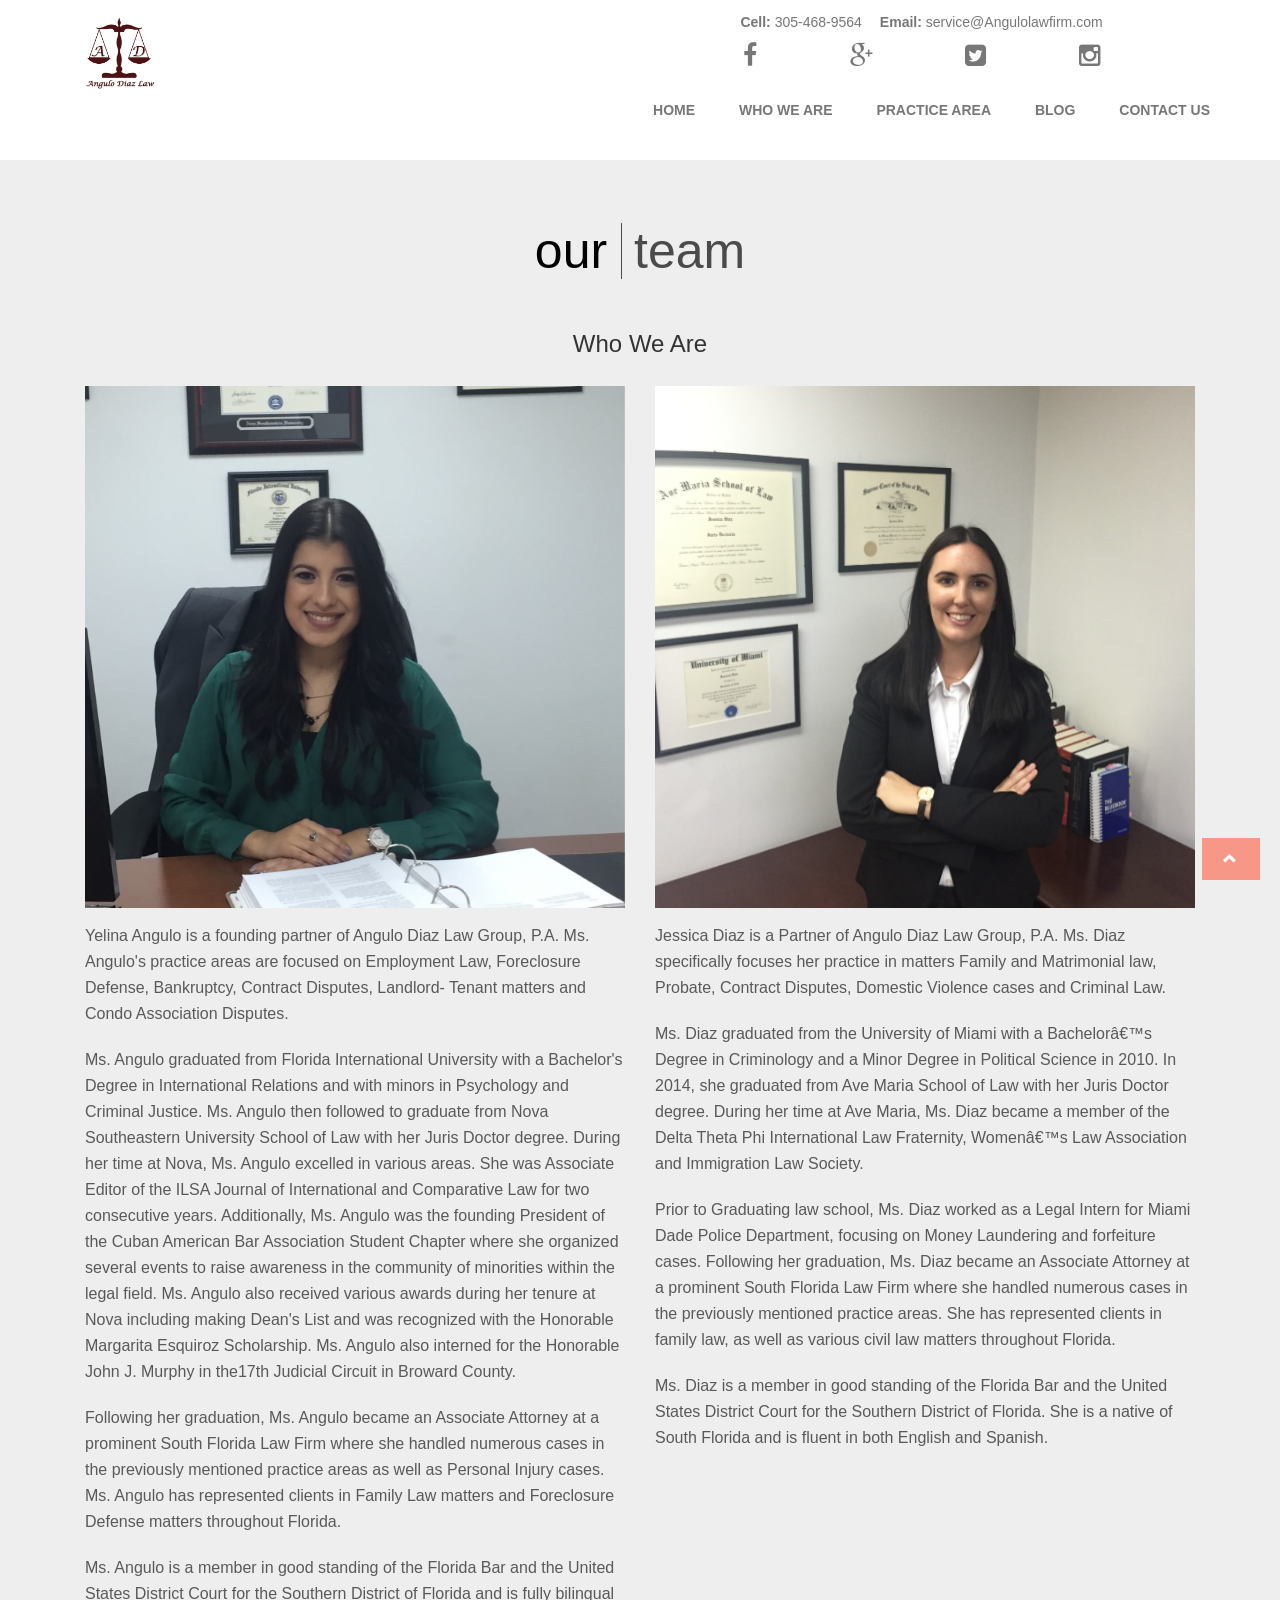
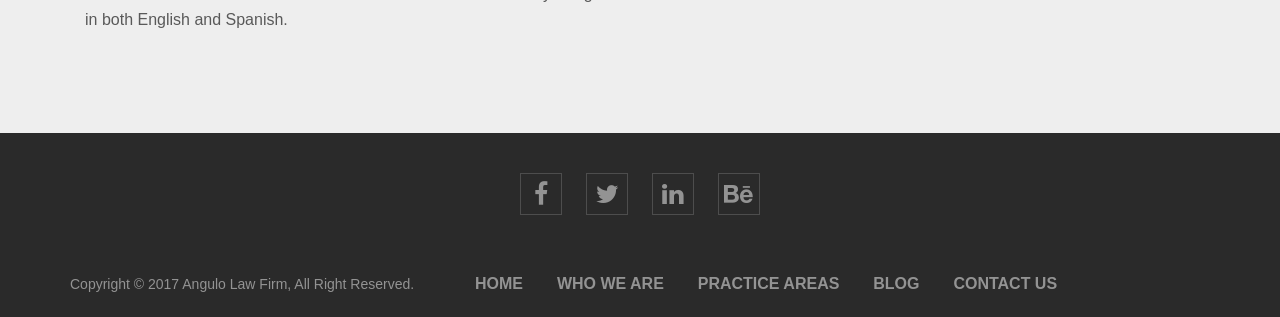
<file: about.html>
<!DOCTYPE html>
<html lang="en">
   <!--
      **********************************************************************************************************
          Copyright (c) 2015 Webvillee.
      ********************************************************************************************************** -->
   <head>
     <meta http-equiv="Content-Type" content="text/html; charset=windows-1252">

      <!--[if IE]>
      <meta http-equiv='X-UA-Compatible' content='IE=edge,chrome=1'>
      <![endif]-->
      <meta name="keywords" content="HTML5 Template" />
      <meta name="description" content="Lawyer ? Multi-Purpose HTML Template" />
      <meta name="author" content="webvillee.com" />
      <meta name="viewport" content="width=device-width, initial-scale=1, maximum-scale=1" />

      <title>Angulo Law Firm</title>


      <!-- Favicon -->
      <link rel="shortcut icon" href="assets/img/favicon.ico" type="image/x-icon">
      <link rel="icon" href="assets/img/favicon.ico" type="image/x-icon">
      <link rel="stylesheet" href="https://maxcdn.bootstrapcdn.com/bootstrap/3.3.7/css/bootstrap.min.css" integrity="sha384-BVYiiSIFeK1dGmJRAkycuHAHRg32OmUcww7on3RYdg4Va+PmSTsz/K68vbdEjh4u" crossorigin="anonymous">

      <!-- Font -->
      <!-- <link href='http://fonts.googleapis.com/css?family=Martel+Sans:200,300,400,600,700,800,900' rel='stylesheet' type='text/css'>

      <link href='http://fonts.googleapis.com/css?family=Open+Sans:300italic,400italic,600italic,700italic,800italic,400,300,600,800,700' rel='stylesheet' type='text/css'> -->

      <!--Main Css-->
      <link href="main.css" rel="stylesheet" />
      <link rel="stylesheet" type="text/css" href="assets/css/owl.carousel.css">
      <link rel="stylesheet" type="text/css" href="assets/css/carouselSheet.css">
      <link rel="stylesheet" type="text/css" href="assets/css/styleAbout.css">


      <script src="assets/js/modernizr.js"></script>

      <!-- HTML5 shim and Respond.js for IE8 support of HTML5 elements and media queries -->
      <!-- WARNING: Respond.js doesn't work if you view the page via file:// -->
      <!--[if lt IE 9]>
      <script src="https://oss.maxcdn.com/html5shiv/3.7.2/html5shiv.min.js"></script>
      <script src="https://oss.maxcdn.com/respond/1.4.2/respond.min.js"></script>
      <![endif]-->
   </head>
   <body id="topPage">

      <div class="preloader">
         <svg height="50" width="50" class="circular">
            <circle cx="25" cy="25" r="20" fill="none" stroke-width="2" stroke-miterlimit="10" class="path"></circle>
         </svg>
      </div>


      <!--Page main-->
    <div id="page">
           <!-- Header Navbar -->

           <header id="sticker" class="sticky-navigation">
              <!-- Menu -->
              <div class="sticky-menu relative">
                 <!-- navbar -->
                 <div class="navbar navbar-default navbar-bg-light" role="navigation">
                    <div class="container">
                       <div class="row">

                          <div class="col-md-12">
                             <div  class="navbar-header-about">
                                <!-- Button For Responsive toggle -->
                                <button type="button" class="navbar-toggle" data-toggle="collapse" data-target=".navbar-collapse">
                                <span class="sr-only">Toggle navigation</span>
                                <span class="icon-bar"></span>
                                <span class="icon-bar"></span>
                                <span class="icon-bar"></span></button>
                                <!-- Logo -->
                                <a class="navbar-brand" href="./home.html">
                                <img class="site_logo" alt="Site Logo" width="190" height="86" src="assets/img/logo.png" />
                                </a>
                             </div>
                             <!-- Navbar Collapse -->
                             <div class="navbar-collapse collapse">
                                <!-- nav -->


                                <ul class="nav navbar-nav">
                                  <div class="hidden-xs data dataAbout">
                                    <div class="cellEmail">
                                      <div id="cell"><strong>Cell:</strong> 305-468-9564</div>
                                      <div><strong>Email:</strong> service@Angulolawfirm.com</div>
                                    </div>
                                    <div class="socialIcons">
                                      <div class="eachIcon">
                                        <a href="#"><i class="fa fa-facebook" aria-hidden="true"></i></a>
                                        <a href="#"><i class="fa fa-google-plus" aria-hidden="true"></i></a>
                                        <a href="#"><i class="fa fa-twitter-square" aria-hidden="true"></i></a>
                                        <a href="#"><i class="fa fa-instagram" aria-hidden="true"></i></a>
                                      </div>

                                    </div>

                                  </div>
                                   <!-- Home Menu -->
                                   <li>
                                      <a class="navScroll" href="./home.html">Home</a>
                                   </li>
                                   <li class="mega-menu">
                                      <a class="navScroll" href="./about.html">Who we Are</a>
                                   </li>
                                   <li id="practiceAreaAbout"  class="">
                                         <a href="#" class="has-submenu">Practice Area<span class="sub-arrow">...</span></a>
                                         <ul class="dropdown-menu sm-nowrap"  id="dropdownPractice" style="width: auto; display: none; top: auto; left: 0px; margin-left: 0px; margin-top: 0px; min-width: 200px; max-width: 400px;">

                                            <li>
                                               <a href="./areas.html">Family Law</a>
                                            </li>

                                            <li>
                                               <a href="./areas.html">Bankruptcy Law</a>
                                            </li>
                                            <li>
                                               <a href="./areas.html">Employment Law</a>
                                            </li>
                                            <li>
                                               <a href="./areas.html">Probate Law</a>
                                            </li>
     				                                <li>
                                               <a href="./areas.html">Criminal Law</a>
                                            </li>
                                            <li>
                                              <a href="./areas.html">Contract Law</a>
                                           </li>
                                           <li>
                                             <a href="./areas.html">Real Estate Disputes</a>
                                          </li>
                                         </ul>
                                    </li>
                                    <li>
                                           <a class="navScroll" href="./blog.html">Blog</a>
                                    </li>
                                   <!-- Pages Menu Ends -->
                                   <!--Menu -->
                                   <li>
                                      <a class="navScroll" href="./contact.html">Contact us</a>
                                   </li>

                                </ul>
                                <!-- Right nav -->
                             </div>
                             <!-- /.navbar-collapse -->
                          </div>
                          <!-- /.col-md-12 -->
                       </div>
                       <!-- /.row -->
                    </div>
                    <!-- /.container -->
                 </div>
                 <!-- navbar -->
              </div>
              <!--  Menu -->
           </header>
    </div>



    <div class="aboutContent" id="ourStory">
      <div class="our-story">
            <div class="container">
               <div class="row">
                  <div class="col-xs-12 text-center">
                     <h2 class="opensans lawyer-title ">our <span class="opensanslight border-left">team</span></h2>
                     <h4 class="opensans  text-center">Who we are</h4>

                  </div>
               </div>
            </div>
            <div class="mainAbout container ">
              <div class="col-xs-12 col-sm-6 col-md-6 col-lg-6 yelinaAbout">
                <div class="carousel slide" data-ride="carousel">
                      <div class="carousel-inner carouselAbout" role="listbox">
                        <div class="item itemAbout active">
                          <img src="assets/img/member/yelina2.jpg" class="img-responsive" alt="...">
                        </div>
                        <div class="item itemAbout">
                          <img src="assets/img/member/yelina1.jpg" class="img-responsive" alt="...">
                        </div>
                      </div>

                      <div class="textAbout">
                        <p>Yelina Angulo is a founding partner of Angulo Diaz Law Group, P.A. Ms. Angulo's practice areas are focused on Employment Law, Foreclosure Defense, Bankruptcy, Contract Disputes, Landlord- Tenant matters and Condo Association Disputes.</p>
                        <p>Ms. Angulo graduated from Florida International University with a Bachelor's Degree in International Relations and with minors in Psychology and Criminal Justice. Ms. Angulo then followed to graduate from Nova Southeastern University School of Law with her Juris Doctor degree. During her time at Nova, Ms. Angulo excelled in various areas. She was Associate Editor of the ILSA Journal of International and Comparative Law for two consecutive years. Additionally, Ms. Angulo was the founding President of the Cuban American Bar Association Student Chapter where she organized several events to raise awareness in the community of minorities within the legal field. Ms. Angulo also received various awards during her tenure at Nova including making Dean's List and was recognized with the Honorable Margarita Esquiroz Scholarship. Ms. Angulo also interned for the Honorable John J. Murphy in the17th Judicial Circuit in Broward County.</p>
                        <p>Following her graduation, Ms. Angulo became an Associate Attorney at a prominent South Florida Law Firm where she handled numerous cases in the previously mentioned practice areas as well as Personal Injury cases. Ms. Angulo has represented clients in Family Law matters and Foreclosure Defense matters throughout Florida.</p>
                        <p>Ms. Angulo is a member in good standing of the Florida Bar and the United States District Court for the Southern District of Florida and is fully bilingual in both English and Spanish.</p>
                      </div>
                 </div>
              </div>
              <div class="col-xs-12 col-sm-6 col-md-6 col-lg-6 jessicaAbout">
                <div class="carousel slide" data-ride="carousel">
                      <div class="carousel-inner carouselAbout" role="listbox">
                        <div class="item itemAbout active">
                          <img src="assets/img/member/jessica.jpg" class="img-responsive" alt="...">
                        </div>

                        <div class="item itemAbout">
                          <img src="assets/img/member/jessica2.jpg" class="img-responsive" alt="...">

                        </div>
                      </div>

                      <div class="textAbout">
                        <div class="itemText">
                          <p>Jessica Diaz is a Partner of Angulo Diaz Law Group, P.A. Ms. Diaz specifically focuses her practice in matters Family and Matrimonial law, Probate, Contract Disputes, Domestic Violence cases and Criminal Law.</p>
                          <p>Ms. Diaz graduated from the University of Miami with a Bachelor’s Degree in Criminology and a Minor Degree in Political Science in 2010. In 2014, she graduated from Ave Maria School of Law with her Juris Doctor degree. During her time at Ave Maria, Ms. Diaz became a member of the Delta Theta Phi International Law Fraternity, Women’s Law Association and Immigration Law Society.</p>
                          <p>Prior to Graduating law school, Ms. Diaz worked as a Legal Intern for Miami Dade Police Department, focusing on Money Laundering and forfeiture cases. Following her graduation, Ms. Diaz became an Associate Attorney at a prominent South Florida Law Firm where she handled numerous cases in the previously mentioned practice areas. She has represented clients in family law, as well as various civil law matters throughout Florida.</p>
                          <p>Ms. Diaz is a member in good standing of the Florida Bar and the United States District Court for the Southern District of Florida. She is a native of South Florida and is fluent in both English and Spanish.</p>
                        </div>
                      </div>
                 </div>
              </div>
            </div>
      </div>

    </div>
         <!--/how we work Area section end -->
     <footer>
        <div class="container">
           <div class="row">
              <ul class="col-md-12 social">
                 <li><a href=""><i class="fa fa-facebook"></i></a></li>
                 <li><a href=""><i class="fa fa-twitter"></i></a></li>
                 <li><a href=""><i class="fa fa-linkedin"></i></a></li>
                 <li><a href=""><i class="fa fa-behance"></i></a></li>
              </ul>
           </div>
           <div class="row">
              <div class="copy-right col-md-4">
                 <p>Copyright &copy; 2017 Angulo Law Firm, All Right Reserved.</p>
              </div>
              <div class="col-xs-12 col-sm-12 col-md-8 container">
                <ul class="footer-menu">
                  <li><a class="navScroll" href="./home.html">Home</a></li>
                  <li class="mega-menu"><a class="navScroll" href="./about.html">Who we Are</a></li>
                  <li><a class="navScroll" href="./areas.html">Practice Areas</a></li>
                  <li><a class="navScroll" href="#publications">Blog</a></li>
                  <li><a class="navScroll" href="#contact">Contact us</a></li>
                </ul>
              </div>
           </div>
        </div>
     </footer>

      <a id="back-to-top" href="#" class="btn btn-primary btn-lg back-to-top" role="button" title="Click to return on the top page" data-toggle="tooltip" data-placement="left"><span class="glyphicon glyphicon-chevron-up"></span></a>
      <!--/Page main end-->
      <script src="assets/js/jquery.js"></script>
	  <!-- jQuery (necessary for Bootstrap's JavaScript plugins) -->
      <script src="assets/plugin/bootstrap/js/bootstrap.min.js"></script>

      <script src="assets/js/scroll.js"></script>

      <!-- Include all compiled plugins (below), or include individual files as needed -->
      <script type="text/javascript" src="assets/js/jquery.countTo.js"></script>
      <script type="text/javascript" src="assets/js/jquery.appear.js"></script>
      <script type="text/javascript" src="assets/js/effect.js"></script>



      <!-- Globalize -->
      <script src="assets/js/globalize.min.js"></script>
      <!-- Chart JS -->
      <script src="assets/plugin/chart/js/dx.chartjs.js"></script>

      <!-- SLIDER REVOLUTION JS -->

      <script type="text/javascript" src="assets/plugin/revslider/js/jquery.themepunch.tools.min.js"></script>
      <script type="text/javascript" src="assets/plugin/revslider/js/jquery.themepunch.revolution.min.js"></script>
      <script type="text/javascript" src="assets/js/owl.carousel.min.js"></script>

	   <!-- OWL CROUSEL JS -->

      <!-- <script src="assets/plugin/owl-carousel/js/owl.carousel.js"></script> -->

	   <!-- CUSTOM JS -->
	   <script src="assets/js/custom.js"></script>

   </body>
</html>
</file>
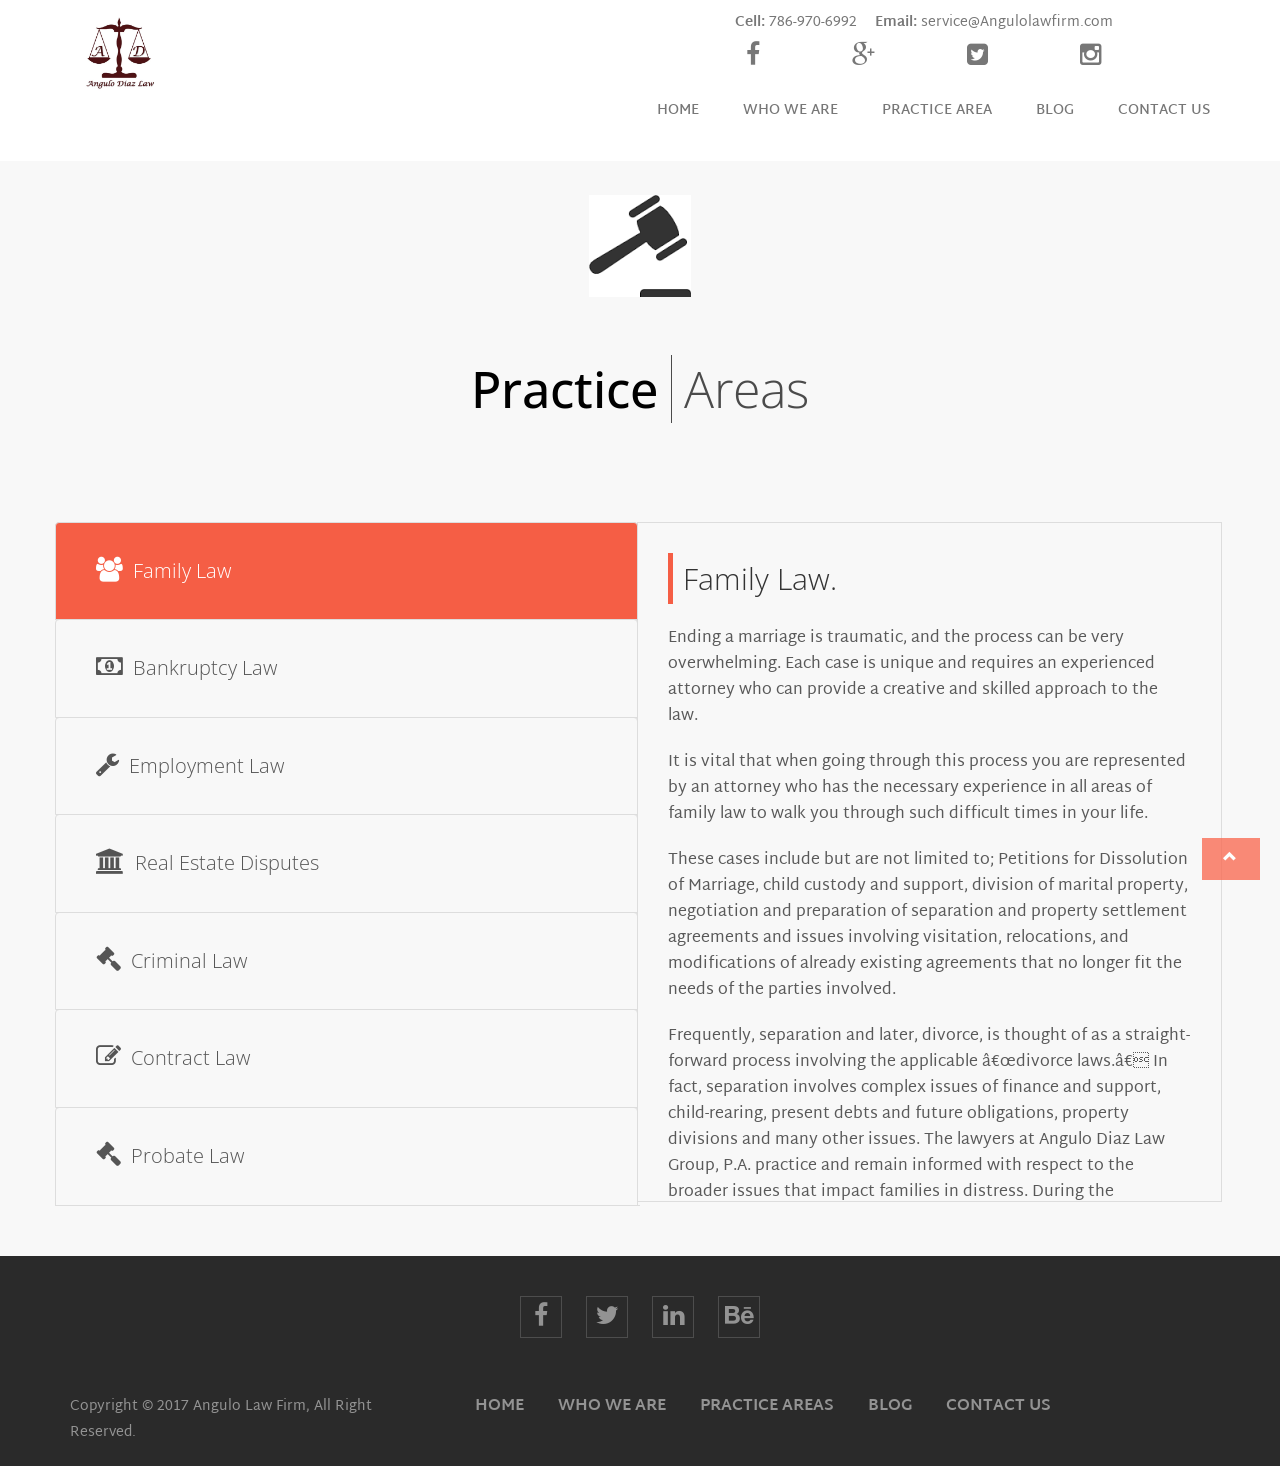
<file: areas.html>
<!DOCTYPE html>
<html lang="en">
   <!--
      **********************************************************************************************************
          Copyright (c) 2015 Webvillee.
      ********************************************************************************************************** -->
   <head>
     <meta http-equiv="Content-Type" content="text/html; charset=windows-1252">

      <!--[if IE]>
      <meta http-equiv='X-UA-Compatible' content='IE=edge,chrome=1'>
      <![endif]-->
      <meta name="keywords" content="HTML5 Template" />
      <meta name="description" content="Lawyer ? Multi-Purpose HTML Template" />
      <meta name="author" content="webvillee.com" />
      <meta name="viewport" content="width=device-width, initial-scale=1, maximum-scale=1" />

      <title>Angulo Law Firm</title>


      <!-- Favicon -->
      <link rel="shortcut icon" href="assets/img/favicon.ico" type="image/x-icon">
      <link rel="icon" href="assets/img/favicon.ico" type="image/x-icon">
      <link rel="stylesheet" href="https://maxcdn.bootstrapcdn.com/bootstrap/3.3.7/css/bootstrap.min.css" integrity="sha384-BVYiiSIFeK1dGmJRAkycuHAHRg32OmUcww7on3RYdg4Va+PmSTsz/K68vbdEjh4u" crossorigin="anonymous">

      <!-- Font -->
      <link href='http://fonts.googleapis.com/css?family=Martel+Sans:200,300,400,600,700,800,900' rel='stylesheet' type='text/css'>

      <link href='http://fonts.googleapis.com/css?family=Open+Sans:300italic,400italic,600italic,700italic,800italic,400,300,600,800,700' rel='stylesheet' type='text/css'>

      <!--Main Css-->
      <link href="main.css" rel="stylesheet" />
      <link rel="stylesheet" type="text/css" href="assets/css/owl.carousel.css">
      <link rel="stylesheet" type="text/css" href="assets/css/carouselSheet.css">
      <link rel="stylesheet" type="text/css" href="assets/css/styleAbout.css">


      <script src="assets/js/modernizr.js"></script>

      <!-- HTML5 shim and Respond.js for IE8 support of HTML5 elements and media queries -->
      <!-- WARNING: Respond.js doesn't work if you view the page via file:// -->
      <!--[if lt IE 9]>
      <script src="https://oss.maxcdn.com/html5shiv/3.7.2/html5shiv.min.js"></script>
      <script src="https://oss.maxcdn.com/respond/1.4.2/respond.min.js"></script>
      <![endif]-->
   </head>
   <body id="topPage">

      <div class="preloader">
         <svg height="50" width="50" class="circular">
            <circle cx="25" cy="25" r="20" fill="none" stroke-width="2" stroke-miterlimit="10" class="path"></circle>
         </svg>
      </div>


      <!--Page main-->
    <div id="page">
           <!-- Header Navbar -->

           <header id="sticker" class="sticky-navigation">
              <!-- Menu -->
              <div class="sticky-menu relative">
                 <!-- navbar -->
                 <div class="navbar navbar-default navbar-bg-light" role="navigation">
                    <div class="container">
                       <div class="row">

                          <div class="col-md-12">
                             <div  class="navbar-header-about">
                                <!-- Button For Responsive toggle -->
                                <button type="button" class="navbar-toggle" data-toggle="collapse" data-target=".navbar-collapse">
                                <span class="sr-only">Toggle navigation</span>
                                <span class="icon-bar"></span>
                                <span class="icon-bar"></span>
                                <span class="icon-bar"></span></button>
                                <!-- Logo -->
                                <a class="navbar-brand" href="./home.html">
                                <img class="site_logo" alt="Site Logo" width="190" height="86" src="assets/img/logo.png" />
                                </a>
                             </div>
                             <!-- Navbar Collapse -->
                             <div class="navbar-collapse collapse">
                                <!-- nav -->


                                <ul class="nav navbar-nav">
                                  <div class="hidden-xs data dataAbout">
                                    <div class="cellEmail">
                                      <div id="cell"><strong>Cell:</strong> 786-970-6992</div>
                                      <div><strong>Email:</strong> service@Angulolawfirm.com</div>
                                    </div>
                                    <div class="socialIcons">
                                      <div class="eachIcon">
                                        <a href="#"><i class="fa fa-facebook" aria-hidden="true"></i></a>
                                        <a href="#"><i class="fa fa-google-plus" aria-hidden="true"></i></a>
                                        <a href="#"><i class="fa fa-twitter-square" aria-hidden="true"></i></a>
                                        <a href="#"><i class="fa fa-instagram" aria-hidden="true"></i></a>
                                      </div>

                                    </div>

                                  </div>
                                   <!-- Home Menu -->
                                   <li>
                                      <a class="navScroll" href="#sticker">Home</a>
                                   </li>
                                   <li class="mega-menu">
                                      <a class="navScroll" href="./about.html">Who we Are</a>
                                   </li>
                                   <li id="practiceAreaAbout" class="">
                                         <a href="#"  class="has-submenu">Practice Area<span class="sub-arrow">...</span></a>
                                         <ul class="dropdown-menu sm-nowrap"  id="dropdownPractice" style="width: auto; display: none; top: auto; left: 0px; margin-left: 0px; margin-top: 0px; min-width: 200px; max-width: 400px;">

                                            <li>
                                               <a href="./areas.html">Family Law</a>
                                            </li>

                                            <li>
                                               <a href="./areas.html">Bankruptcy Law</a>
                                            </li>
                                            <li>
                                               <a href="./areas.html">Employment Law</a>
                                            </li>
                                            <li>
                                               <a href="./areas.html">Probate Law</a>
                                            </li>
                                             <li>
                                               <a href="./areas.html">Criminal Law</a>
                                            </li>
                                            <li>
                                              <a href="./areas.html">Contract Law</a>
                                           </li>
                                           <li>
                                             <a href="./areas.html">Real Estate Disputes</a>
                                          </li>
                                         </ul>
                                    </li>
                                    <li>
                                           <a class="navScroll" href="./blog.html">Blog</a>
                                    </li>
                                   <!-- Pages Menu Ends -->
                                   <!--Menu -->
                                   <li>
                                      <a class="navScroll" href="./contact.html">Contact us</a>
                                   </li>

                                </ul>
                                <!-- Right nav -->
                             </div>
                             <!-- /.navbar-collapse -->
                          </div>
                          <!-- /.col-md-12 -->
                       </div>
                       <!-- /.row -->
                    </div>
                    <!-- /.container -->
                 </div>
                 <!-- navbar -->
              </div>
              <!--  Menu -->
           </header>

    </div>


    <div class="attorneys-all-main">
      <div class="decoration">
        <img src="assets/img/decoration1.png" alt="">
      </div>
            <div class="container">

               <div class="row">

                  <div class="col-md-12 text-center pad-60">
                     <h2 class="opensans lawyer-title">Practice <span class="opensanslight border-left">Areas</span></h2>
                     <!-- <h4 class="opensans text-center subheadings">Proin cursus condimentum libero</h4> -->
                  </div>
                  <div role="tabpanel" class="all-vertical-tabs">
                     <!-- Nav tabs -->
                     <ul class="nav nav-tabs vertical-nav-tabs" role="tablist">
                        <li role="presentation" class="active"><a href="#family" aria-controls="home" role="tab" data-toggle="tab" aria-expanded="true"><i class="fa fa-users"></i>Family Law</a></li>
                        <li role="presentation" class=""><a href="#bankruptcy" aria-controls="profile" role="tab" data-toggle="tab" aria-expanded="false"><i  class="fa fa-money"></i>Bankruptcy Law</a></li>
                        <li role="presentation" class=""><a href="#employment" aria-controls="messages" role="tab" data-toggle="tab" aria-expanded="false"><i class="fa fa-wrench"></i>Employment Law</a></li>
                        <li role="presentation" class=""><a href="#real" aria-controls="settings" role="tab" data-toggle="tab" aria-expanded="false"><i class="fa fa-university"></i>Real Estate Disputes</a></li>
                        <li role="presentation" class=""><a href="#criminal" aria-controls="settings" role="tab" data-toggle="tab" aria-expanded="false"><i class="fa fa-gavel"></i>Criminal Law</a></li>
                        <li role="presentation" class=""><a href="#contract" aria-controls="settings" role="tab" data-toggle="tab" aria-expanded="false"><i class="fa fa-pencil-square-o"></i>Contract Law</a></li>

                        <li role="presentation" class=""><a href="#probate" aria-controls="settings" role="tab" data-toggle="tab" aria-expanded="false"><i class="fa fa-gavel"></i>Probate Law</a></li>
                     </ul>
                     <!-- Tab panes -->
                     <div class="tab-content vertical-tab-content">
                        <div role="tabpanel" class="tab-pane active" id="family">
                           <h4 class="opensans border-left-red">Family Law.</h4>
                           <p>
                             Ending a marriage is traumatic, and the process can be very overwhelming. Each case is unique and requires an experienced attorney who can provide a creative and skilled approach to the law.
                           </p>
                           <p>
                              It is vital that when going through this process you are represented by an attorney who has the necessary experience in all areas of family law to walk you through such difficult times in your life.
                           </p>
                           <p>
                              These cases include but are not limited to; Petitions for Dissolution of Marriage, child custody and support, division of marital property, negotiation and preparation of separation and property settlement agreements and issues involving visitation, relocations, and modifications of already existing agreements that no longer fit the needs of the parties involved.
                           </p>
                           <p>
                              Frequently, separation and later, divorce, is thought of as a straight-forward process involving the applicable “divorce laws.” In fact, separation involves complex issues of finance and support, child-rearing, present debts and future obligations, property divisions and many other issues. The lawyers at Angulo Diaz Law Group, P.A. practice and remain informed with respect to the broader issues that impact families in distress. During the separation and divorce process, our Attorneys are ready to assist you and work with tax, bankruptcy, business and mental health experts, as well as other experts to provide the service and assistance each case requires.
                           </p>
                           <p>
                              The Attorneys at Angulo Diaz Law Group, will provide you with the supportive, creative, and vigorous representation needed during your family crisis.
                           </p>

                        </div>
                        <div role="tabpanel" class="tab-pane" id="bankruptcy">

                           <h4 class="opensans border-left-red">Bankruptcy Law</h4>
                           <p>
                              Bankruptcy laws were put in place in this country in order to give a fresh start to consumers who are unable to keep up with their mounting debts and who find themselves in economic distress.
                           </p>
                           <p>
                             We have spent years assisting our clients with bankruptcy filings. Through Chapter 7 or Chapter 13, clients have found a renewed financial future while ending the stress of debt and harassing calls from creditors and collection agencies.
                           <p>
                              Angulo Diaz Law Group, P.A is a law firm committed to providing a sympathetic and patient approach for each client, making the process smooth and seamless.
                           </p>
                        </div>
                        <div role="tabpanel" class="tab-pane" id="employment">
                           <h4 class="opensans border-left-red">Employment Law</h4>
                           <p>
                              At Angulo Diaz Law Group, we believe that each case is different and we work closely with our clients to accomplish their individual goal. We work with clients to help them avoid workplace problems, but where controversy is unavoidable, we have the expertise to handle the matter through all stages of the litigation.
                           </p>
                           <p>
                             Because labor and employment problems often involve high stakes and intense time pressure, our firm is committed to giving employers the most immediate service possible. We respond promptly and without fail, with straightforward advice from an experienced lawyer who won’t pass your problem off to someone else. Issues like sexual harassment and workplace violence demand immediate attention and we provide it.
                           <p>
                             The best way to handle any claim is to prevent it from being filed, and we give clients effective guidance right from the start to handle complaints properly and keep them from becoming lawsuits. However, where litigation is necessary, we zealously defend our client’s position until we reach their desired goal and resolution.
                           </p>
                        </div>
                        <div role="tabpanel" class="tab-pane" id="real">
                           <h4 class="opensans border-left-red">Real Estate Disputes</h4>
                           <p>
                              Florida Real Estate laws are complex and cover a broad range of issues from land lord tenant actions to foreclosures and more. Real property rules are varied and complex, whether you are buying or selling real property or dealing with encroaching neighbors or government regulations. The advice of a highly qualified and experienced Attorney is highly beneficial and a must for anyone who wants to have peace of mind knowing their property is protected by properly prepared documentation and strong legal representation.
                           </p>
                           <p>
                              We have vast experience working with both landlord and tenants in resolving both contractual, eviction and post-eviction disputes that may arise. Whether enforcing a contract, prosecuting or defending an eviction or seeking the damages caused by a breaching party, we work closely with our clients to ensure they are following the steps imposed by the law to obtain a quick and positive result.
                           </p>
                           <p>
                              At Angulo Diaz Law Group, P.A’s clients enjoy working on with us because we take the time to learn about their situation and craft unique solutions that meet all local and state laws that apply to Real Property.
                           </p>
                        </div>
                        <div role="tabpanel" class="tab-pane" id="criminal">
                           <h4 class="opensans border-left-red">Criminal Law</h4>
                           <p>
                              Criminal law involves government prosecution of an individual for an act that is classified as a crime. Criminal cases are tried through a state prosecutor who initiates the criminal law case by bringing charges against an individual. Individuals who are convicted of a crime may be incarcerated, fined, or a combination of both.
                           </p>
                           <p>
                              The best hope in a criminal case is to have a Criminal Attorney every step of the way to ensure that your rights are protected and to secure the best possible outcome for your case. Criminal Defense Attorneys know what the best case and worst case scenarios are and properly advise you of your legal rights based on the crime you have committed. If you don't use a criminal defense attorney, you could be jeopardizing your future and the severity of the punishment you could receive.
                           </p>
                           <p>
                             If you would like more information about Criminal Law in Miami, or have questions on any topics which concern a legal matter, please contact Angulo Diaz Law Group, P.A for a consultation today.
                           </p>
                        </div>
                        <div role="tabpanel" class="tab-pane" id="contract">
                           <h4 class="opensans border-left-red">Contract Law</h4>
                           <p>
                              Before you enter into any business contract or any type of written contract it is always important to have it reviewed by an Attorney to ensure you fully understand the terms and conditions you are binding yourself to. Once an individual enters into a Contract that law presumes that you fully understood and agreed with the terms of same even if you didn’t. Often times, we have clients that come to us seeking assistance to terminate a Contract they entered into but did not fully represent their interests and wishes. Although we have been very successfully in invalidating and/or amending Contracts, it is far less expensive to have an experienced attorney either draft or review a contract prior to you signing it then it is to litigate a contract that was poorly drafted.
                           </p>
                           <p>
                              If you do find yourself in a contract that you either want to enforce, or is being enforced against you, at Angulo Diaz Law Group, P.A we will provide you with the expert help you need. We work closely with our clients and our first objective is try to resolve the issue without expensive litigation. But where litigation is unavoidable, we are fearless in enforcing and/or defending our client’s rights.
                           </p>

                        </div>

                        <div role="tabpanel" class="tab-pane" id="probate">
                           <h4 class="opensans border-left-red">Probate Law</h4>
                           <p>
                              After a death in a family, or after the death of a business partner, the guidance, advice and counsel of an experienced probate Attorney is an essential tool that will ensure that assets are transferred according to the law and in accordance with the decedent's wishes. At Angulo Diaz Law Group, we provide the experienced, dedicated and reliable legal counsel you need during this difficult time.
                           </p>
                           <p>
                              We handle all aspects of probate and estate administration, including but not limited to:
                              <ul>
                                <li>- Validating a Will, if there is one, and resolving Will contests</li>
                                <li>- Obtaining court approval of the named Personal Representative</li>
                                <li>- Filing all notification requirements</li>
                                <li>- Collecting assets and Inventory of the Estate/li>
                                <li>- Paying remaining debts and disputing creditor claims as necessary</li>
                                <li>- Resolving probate or trust litigation as it arises</li>
                                <li>- Preparing final inventory and estate administration closing documents</li>
                                <li>- Distributing assets and inheritance to named beneficiaries (or to beneficiaries in accordance with intestate statute if there is not a valid will)</li>
                              </ul>
                           </p>
                           <p>In every area of our practice, Angulo Diaz Law Group, P.A is responsive to clients, giving each of them the undivided attention needed to fully address his or her concerns and find practical solutions.</p>
                        </div>
                     </div>
                  </div>
               </div>

            </div>
         </div>








     <footer>
        <div class="container">
           <div class="row">
              <ul class="col-md-12 social">
                 <li><a href=""><i class="fa fa-facebook"></i></a></li>
                 <li><a href=""><i class="fa fa-twitter"></i></a></li>
                 <li><a href=""><i class="fa fa-linkedin"></i></a></li>
                 <li><a href=""><i class="fa fa-behance"></i></a></li>
              </ul>
           </div>
           <div class="row">
              <div class="copy-right col-md-4">
                 <p>Copyright &copy; 2017 Angulo Law Firm, All Right Reserved.</p>
              </div>
              <div class="col-xs-12 col-sm-12 col-md-8 container">
                 <ul class="footer-menu">
                   <li><a class="navScroll" href="./home.html">Home</a></li>
                   <li class="mega-menu"><a class="navScroll" href="./about.html">Who we Are</a></li>
                   <li><a class="navScroll" href="./areas.html">Practice Areas</a></li>
                   <li><a class="navScroll" href="#publications">Blog</a></li>
                   <li><a class="navScroll" href="#contact">Contact us</a></li>
                 </ul>
              </div>
           </div>
        </div>
     </footer>

      <a id="back-to-top" href="#" class="btn btn-primary btn-lg back-to-top" role="button" title="Click to return on the top page" data-toggle="tooltip" data-placement="left"><span class="glyphicon glyphicon-chevron-up"></span></a>
      <!--/Page main end-->
      <script src="assets/js/jquery.js"></script>
	  <!-- jQuery (necessary for Bootstrap's JavaScript plugins) -->
      <script src="assets/plugin/bootstrap/js/bootstrap.min.js"></script>

      <script src="assets/js/scroll.js"></script>

      <!-- Include all compiled plugins (below), or include individual files as needed -->
      <script type="text/javascript" src="assets/js/jquery.countTo.js"></script>
      <script type="text/javascript" src="assets/js/jquery.appear.js"></script>
      <script type="text/javascript" src="assets/js/effect.js"></script>


      <!-- Menu jQuery plugin -->
      <script type="text/javascript" src="assets/plugin/menu/js/hover-dropdown-menu.js"></script>

      <!-- Menu jQuery Bootstrap Addon -->
      <script type="text/javascript" src="assets/plugin/menu/js/jquery.hover-dropdown-menu-addon.js"></script>

      <!-- Globalize -->
      <script src="assets/js/globalize.min.js"></script>
      <!-- Chart JS -->
      <script src="assets/plugin/chart/js/dx.chartjs.js"></script>

      <!-- SLIDER REVOLUTION JS -->

      <script type="text/javascript" src="assets/plugin/revslider/js/jquery.themepunch.tools.min.js"></script>
      <script type="text/javascript" src="assets/plugin/revslider/js/jquery.themepunch.revolution.min.js"></script>
      <script type="text/javascript" src="assets/js/owl.carousel.min.js"></script>

	   <!-- OWL CROUSEL JS -->

      <!-- <script src="assets/plugin/owl-carousel/js/owl.carousel.js"></script> -->

	   <!-- CUSTOM JS -->
	   <script src="assets/js/custom.js"></script>

   </body>
</html>
</file>
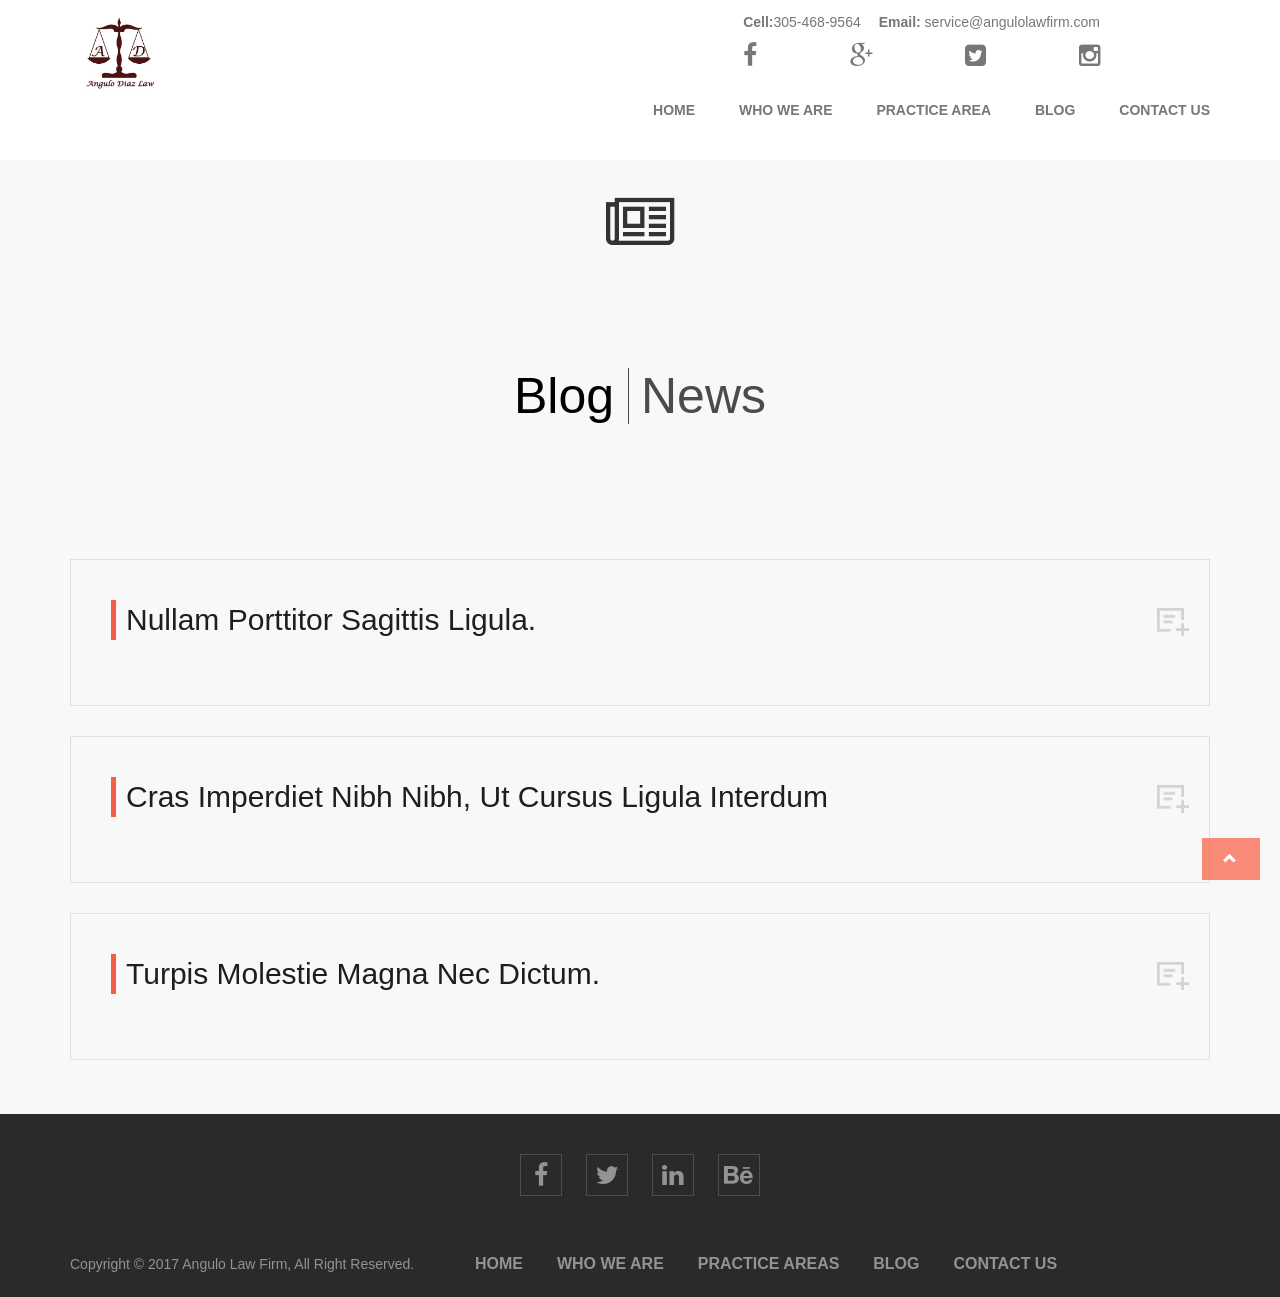
<file: blog.html>
<!DOCTYPE html>
<html lang="en">
   <!--
      **********************************************************************************************************
          Copyright (c) 2015 Webvillee.
      ********************************************************************************************************** -->
   <head>
     <meta http-equiv="Content-Type" content="text/html; charset=windows-1252">

      <!--[if IE]>
      <meta http-equiv='X-UA-Compatible' content='IE=edge,chrome=1'>
      <![endif]-->
      <meta name="keywords" content="HTML5 Template" />
      <meta name="description" content="Lawyer ? Multi-Purpose HTML Template" />
      <meta name="author" content="webvillee.com" />
      <meta name="viewport" content="width=device-width, initial-scale=1, maximum-scale=1" />

      <title>Angulo Law Firm</title>


      <!-- Favicon -->
      <link rel="shortcut icon" href="assets/img/favicon.ico" type="image/x-icon">
      <link rel="icon" href="assets/img/favicon.ico" type="image/x-icon">
      <link rel="stylesheet" href="https://maxcdn.bootstrapcdn.com/bootstrap/3.3.7/css/bootstrap.min.css" integrity="sha384-BVYiiSIFeK1dGmJRAkycuHAHRg32OmUcww7on3RYdg4Va+PmSTsz/K68vbdEjh4u" crossorigin="anonymous">

      <!-- Font -->
      <!-- <link href='http://fonts.googleapis.com/css?family=Martel+Sans:200,300,400,600,700,800,900' rel='stylesheet' type='text/css'>

      <link href='http://fonts.googleapis.com/css?family=Open+Sans:300italic,400italic,600italic,700italic,800italic,400,300,600,800,700' rel='stylesheet' type='text/css'> -->

      <!--Main Css-->
      <link href="main.css" rel="stylesheet" />
      <link rel="stylesheet" type="text/css" href="assets/css/owl.carousel.css">
      <link rel="stylesheet" type="text/css" href="assets/css/carouselSheet.css">
            <link rel="stylesheet" type="text/css" href="assets/css/styleAbout.css">

      <script src="assets/js/modernizr.js"></script>

      <!-- HTML5 shim and Respond.js for IE8 support of HTML5 elements and media queries -->
      <!-- WARNING: Respond.js doesn't work if you view the page via file:// -->
      <!--[if lt IE 9]>
      <script src="https://oss.maxcdn.com/html5shiv/3.7.2/html5shiv.min.js"></script>
      <script src="https://oss.maxcdn.com/respond/1.4.2/respond.min.js"></script>
      <![endif]-->
   </head>
   <body id="topPage">

      <div class="preloader">
         <svg height="50" width="50" class="circular">
            <circle cx="25" cy="25" r="20" fill="none" stroke-width="2" stroke-miterlimit="10" class="path"></circle>
         </svg>
      </div>


      <!--Page main-->
    <div id="page">
           <!-- Header Navbar -->

           <header id="sticker" class="sticky-navigation">
              <!-- Menu -->
              <div class="sticky-menu relative">
                 <!-- navbar -->
                 <div class="navbar navbar-default navbar-bg-light" role="navigation">
                    <div class="container">
                       <div class="row">

                          <div class="col-md-12">
                             <div  class="navbar-header-about">
                                <!-- Button For Responsive toggle -->
                                <button type="button" class="navbar-toggle" data-toggle="collapse" data-target=".navbar-collapse">
                                <span class="sr-only">Toggle navigation</span>
                                <span class="icon-bar"></span>
                                <span class="icon-bar"></span>
                                <span class="icon-bar"></span></button>
                                <!-- Logo -->
                                <a class="navbar-brand" href="./home.html">
                                <img class="site_logo" alt="Site Logo" width="190" height="86" src="assets/img/logo.png" />
                                </a>
                             </div>
                             <!-- Navbar Collapse -->
                             <div class="navbar-collapse collapse">
                                <!-- nav -->


                                <ul class="nav navbar-nav">
                                  <div class="hidden-xs data dataAbout">
                                    <div class="cellEmail">
                                      <div id="cell"><strong>Cell:</strong>305-468-9564</div>
                                      <div><strong>Email:</strong> service@angulolawfirm.com</div>
                                    </div>
                                    <div class="socialIcons">
                                      <div class="eachIcon">
                                        <a href="#"><i class="fa fa-facebook" aria-hidden="true"></i></a>
                                        <a href="#"><i class="fa fa-google-plus" aria-hidden="true"></i></a>
                                        <a href="#"><i class="fa fa-twitter-square" aria-hidden="true"></i></a>
                                        <a href="#"><i class="fa fa-instagram" aria-hidden="true"></i></a>
                                      </div>

                                    </div>

                                  </div>
                                   <!-- Home Menu -->
                                   <li>
                                      <a class="navScroll" href="./home.html">Home</a>
                                   </li>
                                   <li class="mega-menu">
                                      <a class="navScroll" href="./about.html">Who we Are</a>
                                   </li>
                                   <li class="">
                                         <a href="#" id="practiceAreaAbout" class="has-submenu">Practice Area<span class="sub-arrow">...</span></a>
                                         <ul class="dropdown-menu sm-nowrap"  id="dropdownPractice" style="width: auto; display: none; top: auto; left: 0px; margin-left: 0px; margin-top: 0px; min-width: 200px; max-width: 400px;">

                                            <li>
                                               <a href="./areas.html">Family Law</a>
                                            </li>

                                            <li>
                                               <a href="./areas.html">Bankruptcy Law</a>
                                            </li>
                                            <li>
                                               <a href="./areas.html">Employment Law</a>
                                            </li>
                                            <li>
                                               <a href="./areas.html">Probate Law</a>
                                            </li>
     				                                <li>
                                               <a href="./areas.html">Criminal Law</a>
                                            </li>
                                            <li>
                                              <a href="./areas.html">Contract Law</a>
                                           </li>
                                           <li>
                                             <a href="./areas.html">Real Estate Disputes</a>
                                          </li>
                                         </ul>
                                    </li>
                                    <li>
                                           <a class="navScroll" href="./blog.html">Blog</a>
                                    </li>
                                   <!-- Pages Menu Ends -->
                                   <!--Menu -->
                                   <li>
                                      <a class="navScroll" href="./contact.html">Contact us</a>
                                   </li>

                                </ul>
                                <!-- Right nav -->
                             </div>
                             <!-- /.navbar-collapse -->
                          </div>
                          <!-- /.col-md-12 -->
                       </div>
                       <!-- /.row -->
                    </div>
                    <!-- /.container -->
                 </div>
                 <!-- navbar -->
              </div>
              <!--  Menu -->
           </header>
    </div>

    <div id="publications" class="attorneys-all-main">
      <div class="decoration">
        <i id="iconBlog" class="fa fa-newspaper-o" aria-hidden="true"></i>
      </div>
            <div class="container">

               <div class="row">
                  <div class="col-md-12 text-center pad-60">
                     <h2 class="opensans lawyer-title top-margin-50">Blog <span class="opensanslight border-left">News</span></h2>

                  </div>
                  <div class="col-md-12">
                     <div class="panel-group list-style" id="accordion">
                        <div class="panel panel-default">
                           <div class="panel-heading">
                              <div class="panel-title">
                                 <a data-toggle="collapse" data-parent="#accordion" href="#collapse1" aria-expanded="false" class="collapsed">Nullam porttitor sagittis ligula.</a>
                              </div>
                           </div>
                           <div id="collapse1" class="panel-collapse collapse" aria-expanded="false" role="tabpanel" style="height: 0px;">
                              <div class="panel-body">
                                 <p>Curabitur mattis magna at felis vestibulum hendrerit. Donec volutpat, ex vitae lobortis malesuada, arcu purus ullamcorper ex, a laoreet neque erat a ipsum. Nam eleifend ultrices ex, et pulvinar mauris mattis eu. Vestibulum ut vulputate tellus. Pellentesque ut consectetur dolor, sit amet tempus urna. Suspendisse rhoncus lacus quis faucibus semper. Vestibulum quam urna, fringilla ut posuere vitae, sagittis eget purus.</p>
                                 <p>
                                    Donec ut scelerisque nulla. Mauris lobortis ex in massa consequat pretium. Vestibulum dictum quam vitae massa venenatis suscipit. Curabitur maximus luctus sapien, ac rutrum odio consectetur vitae. Mauris facilisis venenatis dapibus. Pellentesque volutpat erat magna, sed lacinia est ornare quis. Maecenas placerat vulputate iaculis.
                                 </p>
                              </div>
                           </div>
                        </div>
                        <div class="panel panel-default panel-bg graphic-design">
                           <div class="panel-heading">
                              <div class="panel-title">
                                 <a data-toggle="collapse" data-parent="#accordion" href="#collapse2" class="collapsed" aria-expanded="false">Cras imperdiet nibh nibh, ut cursus ligula interdum</a>
                              </div>
                           </div>
                           <div id="collapse2" class="panel-collapse collapse" aria-expanded="false" role="tabpanel">
                              <div class="panel-body">
                                 <p>Ultrices metus et dui dictum quis elementum augue imperdiet. Nunc a turpis nec elit porttitor varius. Cras non felis eget nibh eleifend rhoncus id sit amet nisi. Cras est mi, dapibus eu dictum quis, interdum in dui. Ut lacinia accumsan libero ac semper. Sed in turpis in massa mattis blandit eget vel sem. Nullam id erat sapien, ac faucibus est. Ut eu tortor rutrum erat pellentesque iaculis. Nunc porta convallis pharetra.</p>
                                 <ol>
                                    <li>Lorem ipsum dolor sit amet, consectetur adipiscing elit.</li>
                                    <li>Mauris dictum tempor magna, sit amet venenatis elit sodales sagittis.</li>
                                    <li>Pellentesque rhoncus arcu sed nisl vulputate ultrices.</li>
                                    <li>In eget dolor nec tortor tempor blandit.</li>
                                 </ol>
                              </div>
                           </div>
                        </div>
                        <div class="panel panel-default panel-bg web-design">
                           <div class="panel-heading">
                              <div class="panel-title">
                                 <a data-toggle="collapse" data-parent="#accordion" href="#collapse3" class="collapsed" aria-expanded="false">Turpis molestie magna nec dictum.</a>
                              </div>
                           </div>
                           <div id="collapse3" class="panel-collapse collapse" aria-expanded="false" role="tabpanel">
                              <div class="panel-body">
                                 <p>Curabitur mattis magna at felis vestibulum hendrerit. Donec volutpat, ex vitae lobortis malesuada, arcu purus ullamcorper ex, a laoreet neque erat a ipsum. Nam eleifend ultrices ex, et pulvinar mauris mattis eu. Vestibulum ut vulputate tellus. Pellentesque ut consectetur dolor, sit amet tempus urna. Suspendisse rhoncus lacus quis faucibus semper. Vestibulum quam urna, fringilla ut posuere vitae, sagittis eget purus.</p>
                                 <p>
                                    Donec ut scelerisque nulla. Mauris lobortis ex in massa consequat pretium. Vestibulum dictum quam vitae massa venenatis suscipit. Curabitur maximus luctus sapien, ac rutrum odio consectetur vitae. Mauris facilisis venenatis dapibus. Pellentesque volutpat erat magna, sed lacinia est ornare quis. Maecenas placerat vulputate iaculis.
                                 </p>
                              </div>
                           </div>
                        </div>
                     </div>
                  </div>
               </div>
            </div>
         </div>


     <footer>
        <div class="container">
           <div class="row">
              <ul class="col-md-12 social">
                 <li><a href=""><i class="fa fa-facebook"></i></a></li>
                 <li><a href=""><i class="fa fa-twitter"></i></a></li>
                 <li><a href=""><i class="fa fa-linkedin"></i></a></li>
                 <li><a href=""><i class="fa fa-behance"></i></a></li>
              </ul>
           </div>
           <div class="row">
              <div class="copy-right col-md-4">
                 <p>Copyright &copy; 2017 Angulo Law Firm, All Right Reserved.</p>
              </div>
              <div class="col-xs-12 col-sm-12 col-md-8 container">
                <ul class="footer-menu">
                  <li><a class="navScroll" href="./home.html">Home</a></li>
                  <li class="mega-menu"><a class="navScroll" href="./about.html">Who we Are</a></li>
                  <li><a class="navScroll" href="./areas.html">Practice Areas</a></li>
                  <li><a class="navScroll" href="#publications">Blog</a></li>
                  <li><a class="navScroll" href="#contact">Contact us</a></li>
                </ul>
              </div>
           </div>
        </div>
     </footer>

      <a id="back-to-top" href="#" class="btn btn-primary btn-lg back-to-top" role="button" title="Click to return on the top page" data-toggle="tooltip" data-placement="left"><span class="glyphicon glyphicon-chevron-up"></span></a>
      <!--/Page main end-->
      <script src="assets/js/jquery.js"></script>
	  <!-- jQuery (necessary for Bootstrap's JavaScript plugins) -->
      <script src="assets/plugin/bootstrap/js/bootstrap.min.js"></script>

      <script src="assets/js/scroll.js"></script>

      <!-- Include all compiled plugins (below), or include individual files as needed -->
      <script type="text/javascript" src="assets/js/jquery.countTo.js"></script>
      <script type="text/javascript" src="assets/js/jquery.appear.js"></script>
      <script type="text/javascript" src="assets/js/effect.js"></script>


      <!-- Menu jQuery plugin -->
      <script type="text/javascript" src="assets/plugin/menu/js/hover-dropdown-menu.js"></script>

      <!-- Menu jQuery Bootstrap Addon -->
      <script type="text/javascript" src="assets/plugin/menu/js/jquery.hover-dropdown-menu-addon.js"></script>

      <!-- Globalize -->
      <script src="assets/js/globalize.min.js"></script>
      <!-- Chart JS -->
      <script src="assets/plugin/chart/js/dx.chartjs.js"></script>

      <!-- SLIDER REVOLUTION JS -->

      <script type="text/javascript" src="assets/plugin/revslider/js/jquery.themepunch.tools.min.js"></script>
      <script type="text/javascript" src="assets/plugin/revslider/js/jquery.themepunch.revolution.min.js"></script>
      <script type="text/javascript" src="assets/js/owl.carousel.min.js"></script>

	   <!-- OWL CROUSEL JS -->

      <!-- <script src="assets/plugin/owl-carousel/js/owl.carousel.js"></script> -->

	   <!-- CUSTOM JS -->
	   <script src="assets/js/custom.js"></script>

   </body>
</html>
</file>
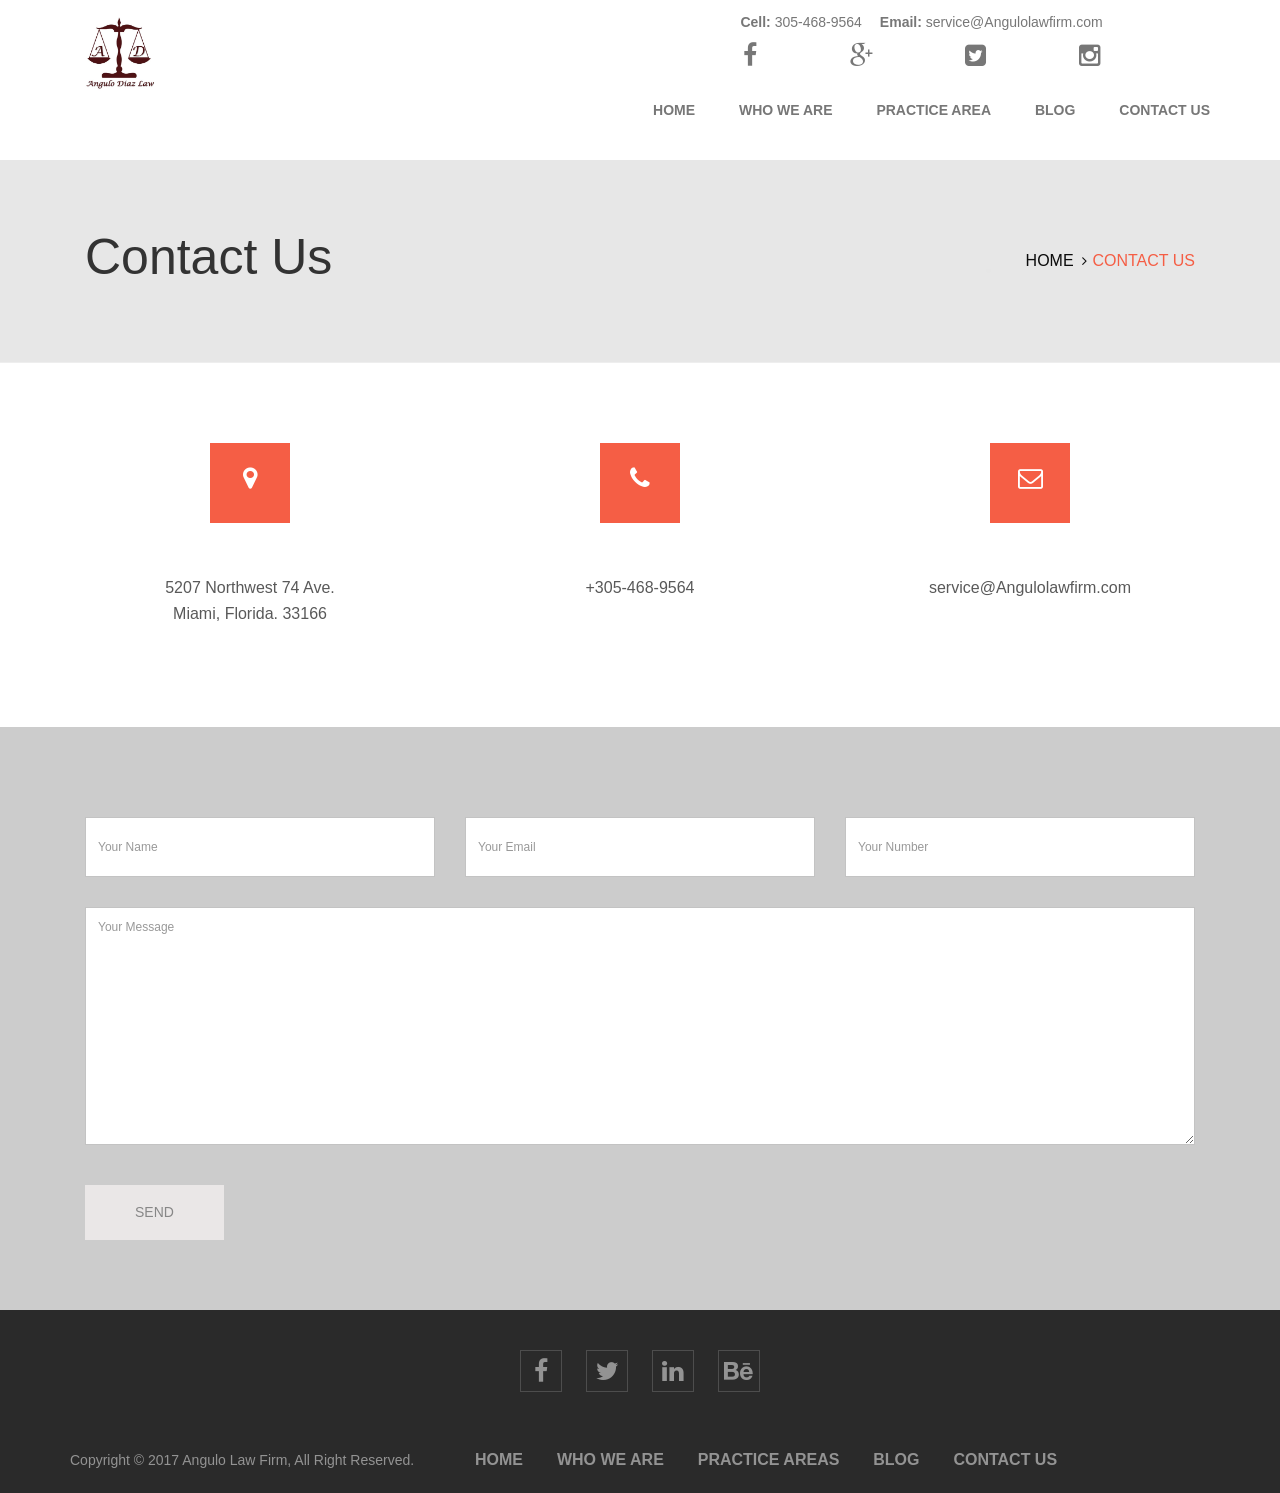
<file: contact.html>
<!DOCTYPE html>
<html lang="en">
   <!--
      **********************************************************************************************************
          Copyright (c) 2015 Webvillee.
      ********************************************************************************************************** -->
   <head>
      <meta charset="UTF-8">
      <!--[if IE]>
      <meta http-equiv='X-UA-Compatible' content='IE=edge,chrome=1'>
      <![endif]-->
      <meta name="keywords" content="HTML5 Template" />
      <meta name="description" content="Lawyer — Multi-Purpose HTML Template" />
      <meta name="author" content="webvillee.com" />
      <meta name="viewport" content="width=device-width, initial-scale=1, maximum-scale=1" />
      <title>Angulo Diaz Law</title>
      <!-- Favicon -->
      <link rel="shortcut icon" href="assets/img/favicon.ico" type="image/x-icon">
      <link rel="icon" href="assets/img/favicon.ico" type="image/x-icon">
      <!-- Font -->
      <!--Main Css-->
      <link href="main.css" rel="stylesheet" />
          <link rel="stylesheet" type="text/css" href="assets/css/styleAbout.css">
      <script src="assets/js/modernizr.js"></script>
      <!-- HTML5 shim and Respond.js for IE8 support of HTML5 elements and media queries -->
      <!-- WARNING: Respond.js doesn't work if you view the page via file:// -->
      <!--[if lt IE 9]>
      <script src="https://oss.maxcdn.com/html5shiv/3.7.2/html5shiv.min.js"></script>
      <script src="https://oss.maxcdn.com/respond/1.4.2/respond.min.js"></script>
      <![endif]-->
   </head>
   <body id="topPage">
      <div class="preloader">
         <svg height="50" width="50" class="circular">
            <circle cx="25" cy="25" r="20" fill="none" stroke-width="2" stroke-miterlimit="10" class="path"></circle>
         </svg>
      </div>
      <!--Page main-->
      <div id="page">
               <!-- Header Navbar -->
               <header id="sticker" class="sticky-navigation">
                  <!-- Menu -->
                  <div class="sticky-menu relative">
                     <!-- navbar -->
                     <div class="navbar navbar-default navbar-bg-light" role="navigation">
                        <div class="container">
                           <div class="row">

                              <div class="col-md-12">
                                 <div  class="navbar-header-about">
                                    <!-- Button For Responsive toggle -->
                                    <button type="button" class="navbar-toggle" data-toggle="collapse" data-target=".navbar-collapse">
                                    <span class="sr-only">Toggle navigation</span>
                                    <span class="icon-bar"></span>
                                    <span class="icon-bar"></span>
                                    <span class="icon-bar"></span></button>
                                    <!-- Logo -->
                                    <a class="navbar-brand" href="./home.html">
                                    <img class="site_logo" alt="Site Logo" width="190" height="86" src="assets/img/logo.png" />
                                    </a>
                                 </div>
                                 <!-- Navbar Collapse -->
                                 <div class="navbar-collapse collapse">
                                    <!-- nav -->


                                    <ul class="nav navbar-nav">
                                      <div class="hidden-xs data dataAbout">
                                        <div class="cellEmail">
                                          <div id="cell"><strong>Cell:</strong> 305-468-9564</div>
                                          <div><strong>Email:</strong> service@Angulolawfirm.com</div>
                                        </div>
                                        <div class="socialIcons">
                                          <div class="eachIcon">
                                            <a href="#"><i class="fa fa-facebook" aria-hidden="true"></i></a>
                                            <a href="#"><i class="fa fa-google-plus" aria-hidden="true"></i></a>
                                            <a href="#"><i class="fa fa-twitter-square" aria-hidden="true"></i></a>
                                            <a href="#"><i class="fa fa-instagram" aria-hidden="true"></i></a>
                                          </div>

                                        </div>

                                      </div>
                                       <!-- Home Menu -->
                                       <li>
                                          <a class="navScroll" href="./home.html">Home</a>
                                       </li>
                                       <li class="mega-menu">
                                          <a class="navScroll" href="./about.html">Who we Are</a>
                                       </li>
                                       <li id="practiceAreaAbout"  class="">
                                             <a href="#" class="has-submenu">Practice Area<span class="sub-arrow">...</span></a>
                                             <ul class="dropdown-menu sm-nowrap"  id="dropdownPractice" style="width: auto; display: none; top: auto; left: 0px; margin-left: 0px; margin-top: 0px; min-width: 200px; max-width: 400px;">

                                                <li>
                                                   <a href="./areas.html">Family Law</a>
                                                </li>

                                                <li>
                                                   <a href="./areas.html">Bankruptcy Law</a>
                                                </li>
                                                <li>
                                                   <a href="./areas.html">Employment Law</a>
                                                </li>
                                                <li>
                                                   <a href="./areas.html">Probate Law</a>
                                                </li>
                                                <li>
                                                   <a href="./areas.html">Criminal Law</a>
                                                </li>
                                                <li>
                                                  <a href="./areas.html">Contract Law</a>
                                               </li>
                                               <li>
                                                 <a href="./areas.html">Real Estate Disputes</a>
                                              </li>
                                             </ul>
                                        </li>
                                        <li>
                                               <a class="navScroll" href="./blog.html">Blog</a>
                                        </li>
                                       <!-- Pages Menu Ends -->
                                       <!--Menu -->
                                       <li>
                                          <a class="navScroll" href="./contact.html">Contact us</a>
                                       </li>

                                    </ul>
                                    <!-- Right nav -->
                                 </div>
                                 <!-- /.navbar-collapse -->
                              </div>
                              <!-- /.col-md-12 -->
                           </div>
                           <!-- /.row -->
                        </div>
                        <!-- /.container -->
                     </div>
                     <!-- navbar -->
                  </div>
                  <!--  Menu -->
               </header>
      <!-- /Header -->
         <div class="page-header">
            <div class="container breadcrumb-section">
               <div class="col-sm-6 col-md-6">
                  <h1 class="title">Contact us</h1>
               </div>
               <div class="col-sm-6 col-md-6">
                  <div class="breadcrumb-box">
                     <ul class="breadcrumb">
                        <li>
                           <a href="./home.html">Home</a>
                        </li>
                        <li class="active">Contact us</li>
                     </ul>
                  </div>
               </div>
            </div>
            <div class="section-background section-background-white"></div>
         </div>

         <!-- map -->
         <div id="contact" class="contact-area">
            <div class="container">
               <div class="row text-center">

               </div>
               <div class="row">
                  <div class="col-sm-4 col-md-4 contact-details">
                     <div class="contact-icon">
                        <a href="https://www.google.com/maps/place/5207+Northwest+74+Ave+Miami+FL+33166" target="_blank"><i class="fa fa-map-marker"></i></a>
                     </div>
                     <div class="clear"></div>
                     <p>5207 Northwest 74 Ave.<br>
                        Miami, Florida. 33166
                     </p>
                  </div>
                  <div class="col-sm-4 col-md-4 contact-details">
                     <div class="contact-icon">
                        <i class="fa fa-phone"></i>
                     </div>
                     <div class="clear"></div>
                     <p>+305-468-9564<br>
                     </p>
                  </div>

                  <div class="col-sm-4 col-md-4 contact-details">
                     <div class="contact-icon">
                        <a href="mailto:service@Angulolawfirm.com"><i class="fa fa-envelope-o"></i></a>
                     </div>
                     <div class="clear"></div>
                     <p>service@Angulolawfirm.com
                     </p>
                  </div>
               </div>
            </div>
         </div>
         <div class="contact-form-section field-border">
            <div class="container">
               <div class="row">
                  <div class="col-md-12">
                     <form class="attorney-contact-form top-margin-20">
                        <div class="col-md-4 form-group">
                           <input type="text" class="form-control" placeholder="Your Name">
                        </div>
                        <div class="col-md-4 form-group">
                           <input type="email" class="form-control" id="exampleInputEmail1" placeholder="Your Email">
                        </div>
                        <div class="col-md-4 form-group">
                           <input type="text" class="form-control" id="exampleInputNumber" placeholder="Your Number">
                        </div>

                        <div class="col-md-12 form-group">
                           <textarea name="contact_message" class="textarea-message form-control" placeholder="Your Message" rows="10" data-bv-field="contact_message"></textarea>
                        </div>
                        <div class="col-md-12 form-group">
                           <button type="submit" class="light-button btn-default">Send</button>
                        </div>
                     </form>
                  </div>
               </div>
            </div>
         </div>
         <!--Upper footer section end -->
         <!-- <div style="width: 100%"><iframe width="100%" height="400" src="http://www.citymaps.ie/create-google-map/map.php?width=100%&amp;height=600&amp;hl=en&amp;coord=25.8211098,-80.31718599999999&amp;q=5207%20Northwest%2074%20Ave.%20Miami%2C%20Florida.%2033166+(Angulo%20Diaz%20Law%20Firm)&amp;ie=UTF8&amp;t=&amp;z=14&amp;iwloc=B&amp;output=embed" frameborder="0" scrolling="no" marginheight="0" marginwidth="0">
          </iframe></div> -->
         <!--Upper footer section  -->
         <footer>
               <div class="container">
                  <div class="row">
                     <ul class="col-md-12 social">
                        <li><a href=""><i class="fa fa-facebook"></i></a></li>
                        <li><a href=""><i class="fa fa-twitter"></i></a></li>
                        <li><a href=""><i class="fa fa-linkedin"></i></a></li>
                        <li><a href=""><i class="fa fa-behance"></i></a></li>
                     </ul>
                  </div>
                  <div class="row">
                     <div class="copy-right col-md-4">
                        <p>Copyright © 2017 Angulo Law Firm, All Right Reserved.</p>
                     </div>
                     <div class="col-xs-12 col-sm-12 col-md-8 container">
                       <ul class="footer-menu">
                         <li><a class="navScroll" href="./home.html">Home</a></li>
                         <li class="mega-menu"><a class="navScroll" href="./about.html">Who we Are</a></li>
                         <li><a class="navScroll" href="./areas.html">Practice Areas</a></li>
                         <li><a class="navScroll" href="#publications">Blog</a></li>
                         <li><a class="navScroll" href="#contact">Contact us</a></li>
                       </ul>
                     </div>
                  </div>
               </div>
            </footer>
      </div>
      <!--/Page main end-->
      <script
  src="https://code.jquery.com/jquery-3.1.1.min.js"
  integrity="sha256-hVVnYaiADRTO2PzUGmuLJr8BLUSjGIZsDYGmIJLv2b8="
  crossorigin="anonymous"></script>
      <!-- jQuery (necessary for Bootstrap's JavaScript plugins) -->
      <script src="assets/plugin/bootstrap/js/bootstrap.min.js"></script>
      <script src="assets/js/scroll.js"></script>
      <!-- Include all compiled plugins (below), or include individual files as needed -->
      <script type="text/javascript" src="assets/js/jquery.countTo.js"></script>
      <script type="text/javascript" src="assets/js/jquery.appear.js"></script>
      <script type="text/javascript" src="assets/js/effect.js"></script>

      <!-- Menu jQuery plugin -->
      <script type="text/javascript" src="assets/plugin/menu/js/hover-dropdown-menu.js"></script>
      <!-- Menu jQuery Bootstrap Addon -->
      <script type="text/javascript" src="assets/plugin/menu/js/jquery.hover-dropdown-menu-addon.js"></script>
      <!-- Globalize -->
      <script src="assets/js/globalize.min.js"></script>
      <!-- Chart JS -->
      <!-- <script src="assets/plugin/chart/js/dx.chartjs.js"></script> -->
      <!-- SLIDER REVOLUTION JS -->
      <script type="text/javascript" src="assets/plugin/revslider/js/jquery.themepunch.tools.min.js"></script>
      <script type="text/javascript" src="assets/plugin/revslider/js/jquery.themepunch.revolution.min.js"></script>
      <!-- OWL CROUSEL JS -->
      <script src="assets/plugin/owl-carousel/js/owl.carousel.js"></script>
      <!-- CUSTOM JS -->
      <script src="assets/js/custom.js"></script>


   </body>
</html>
</file>
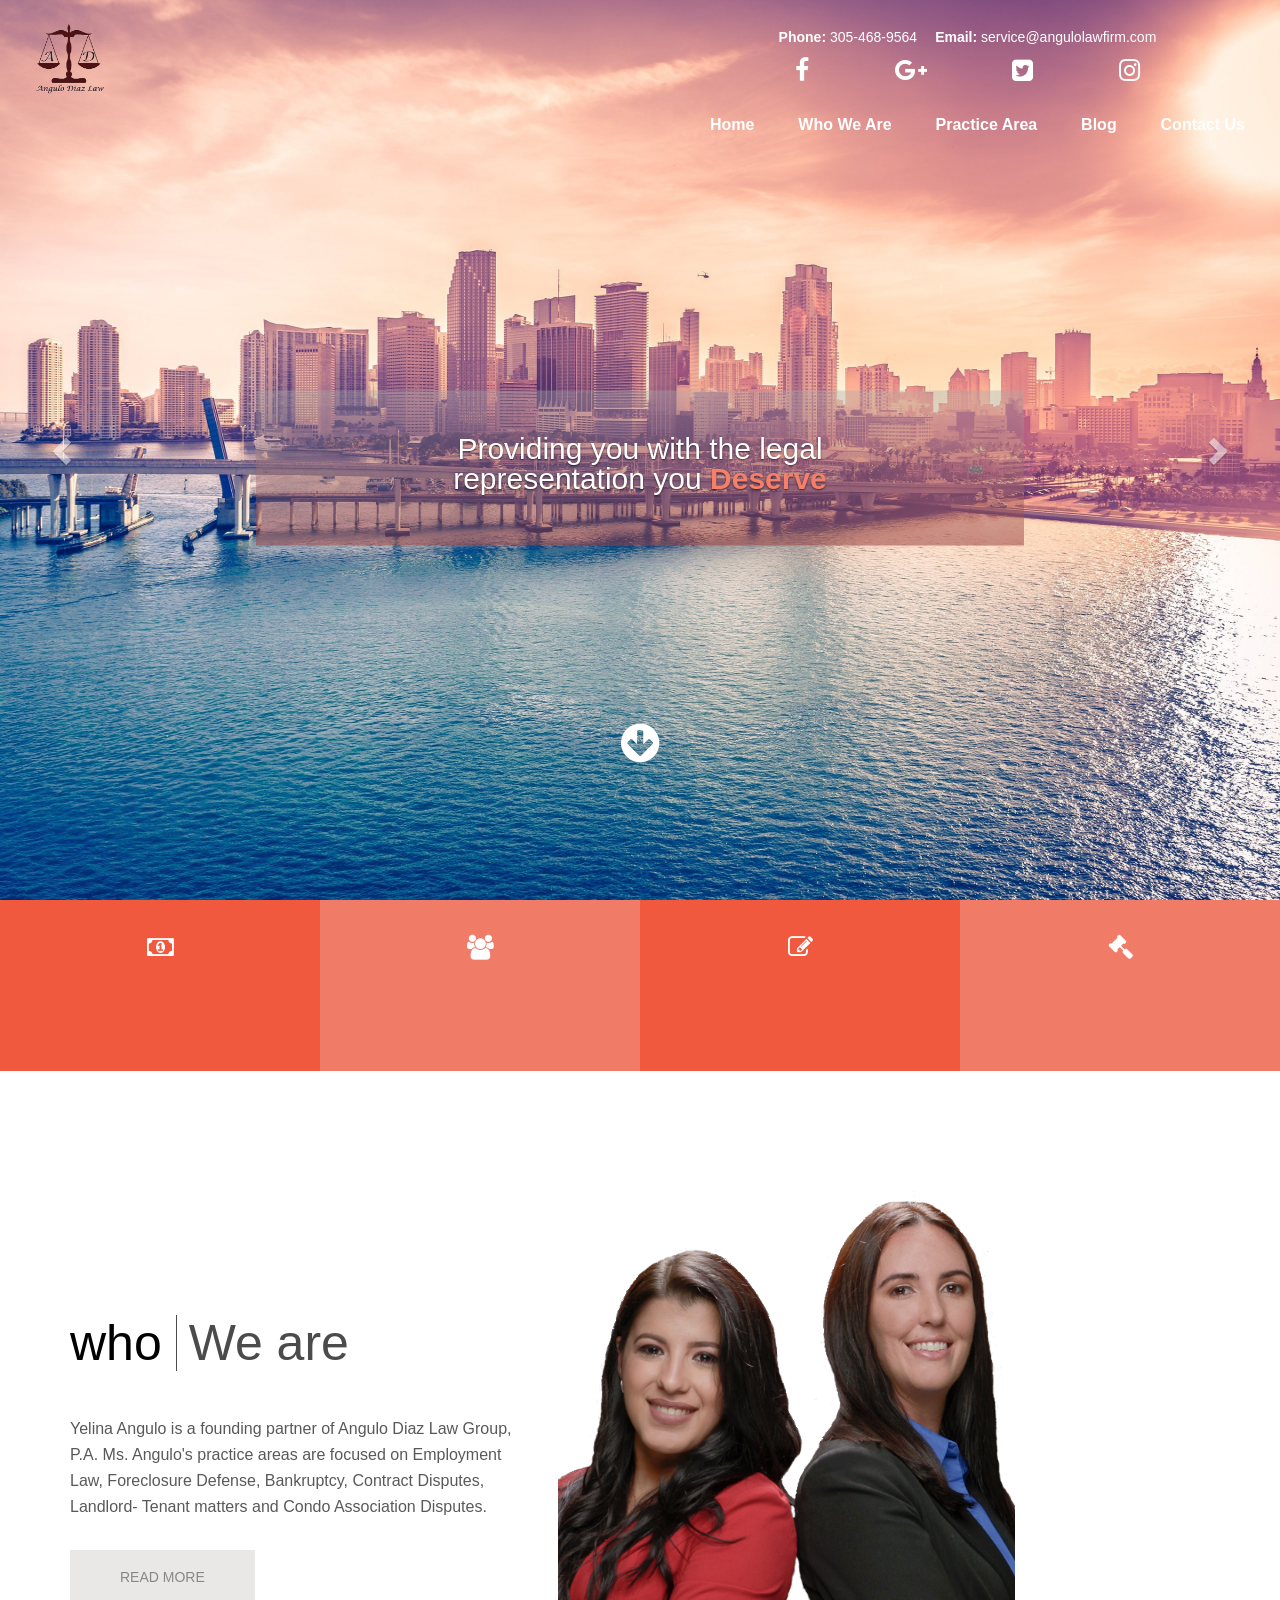
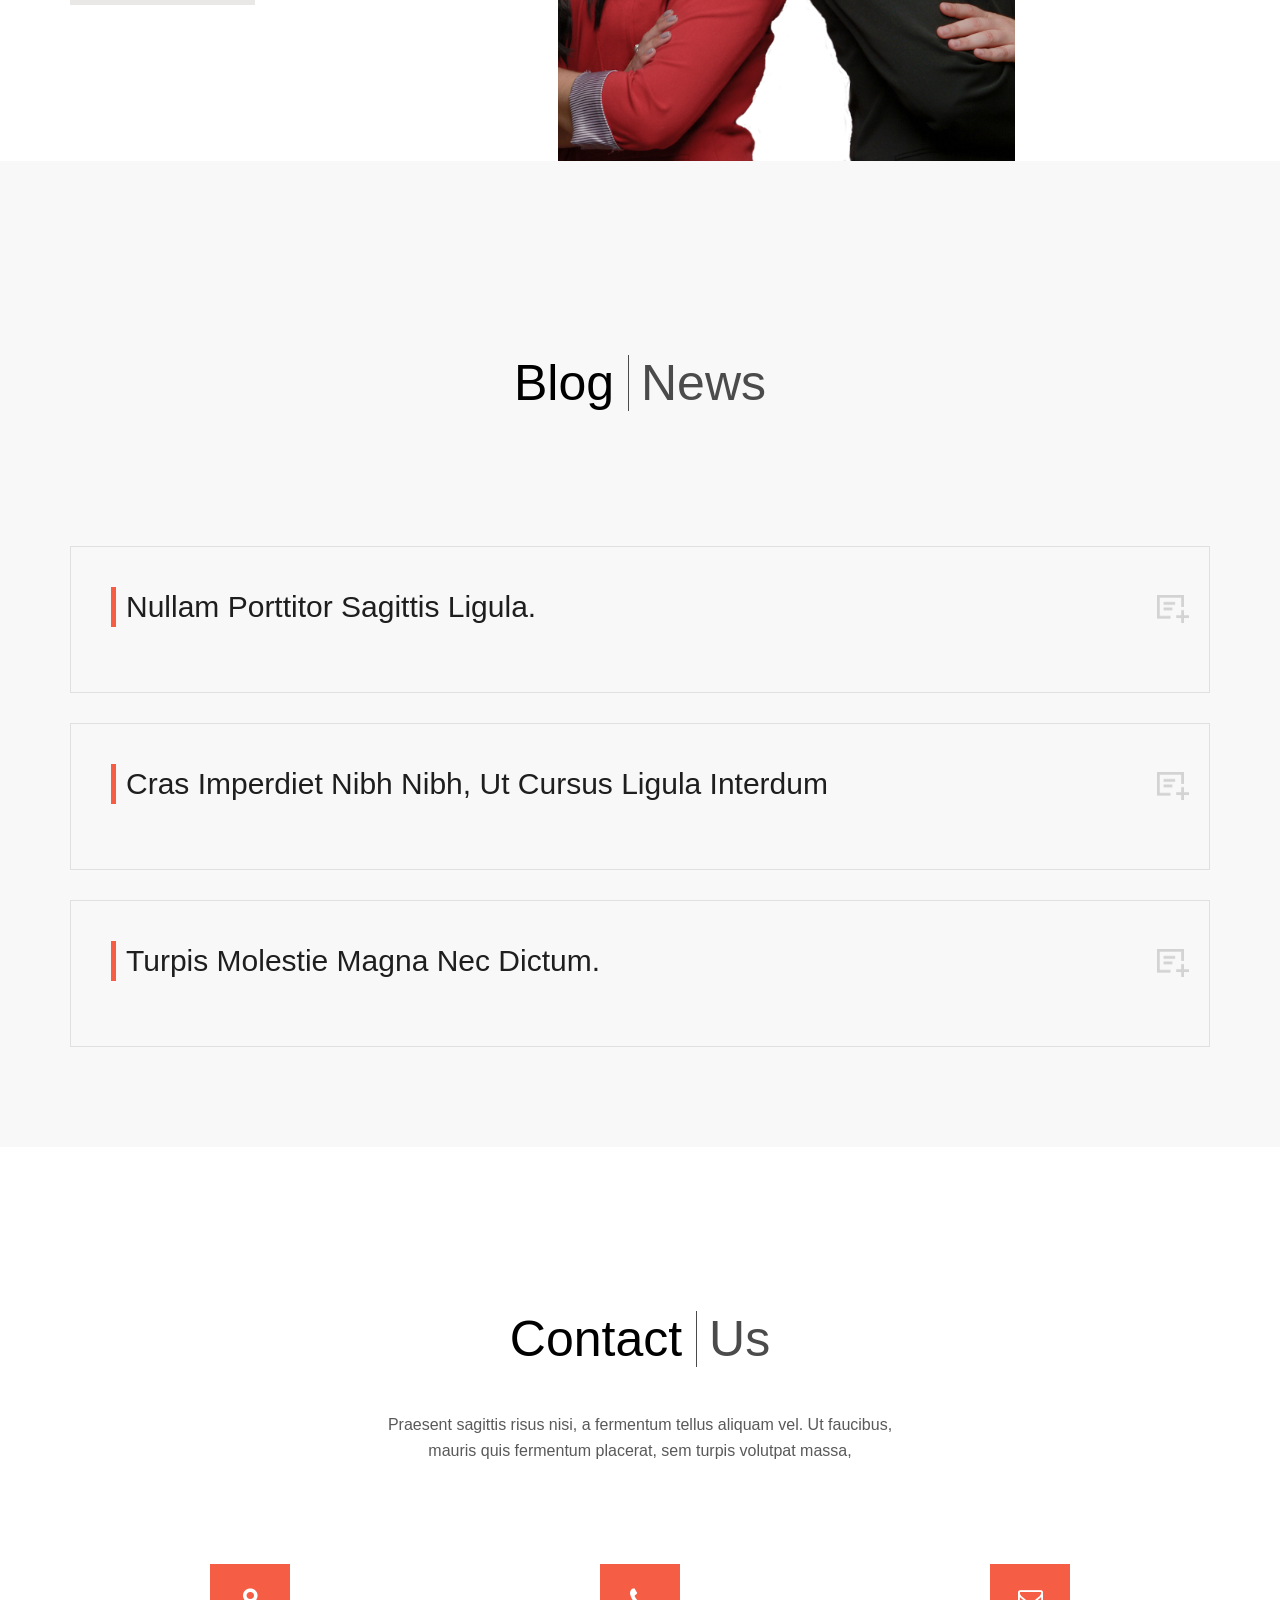
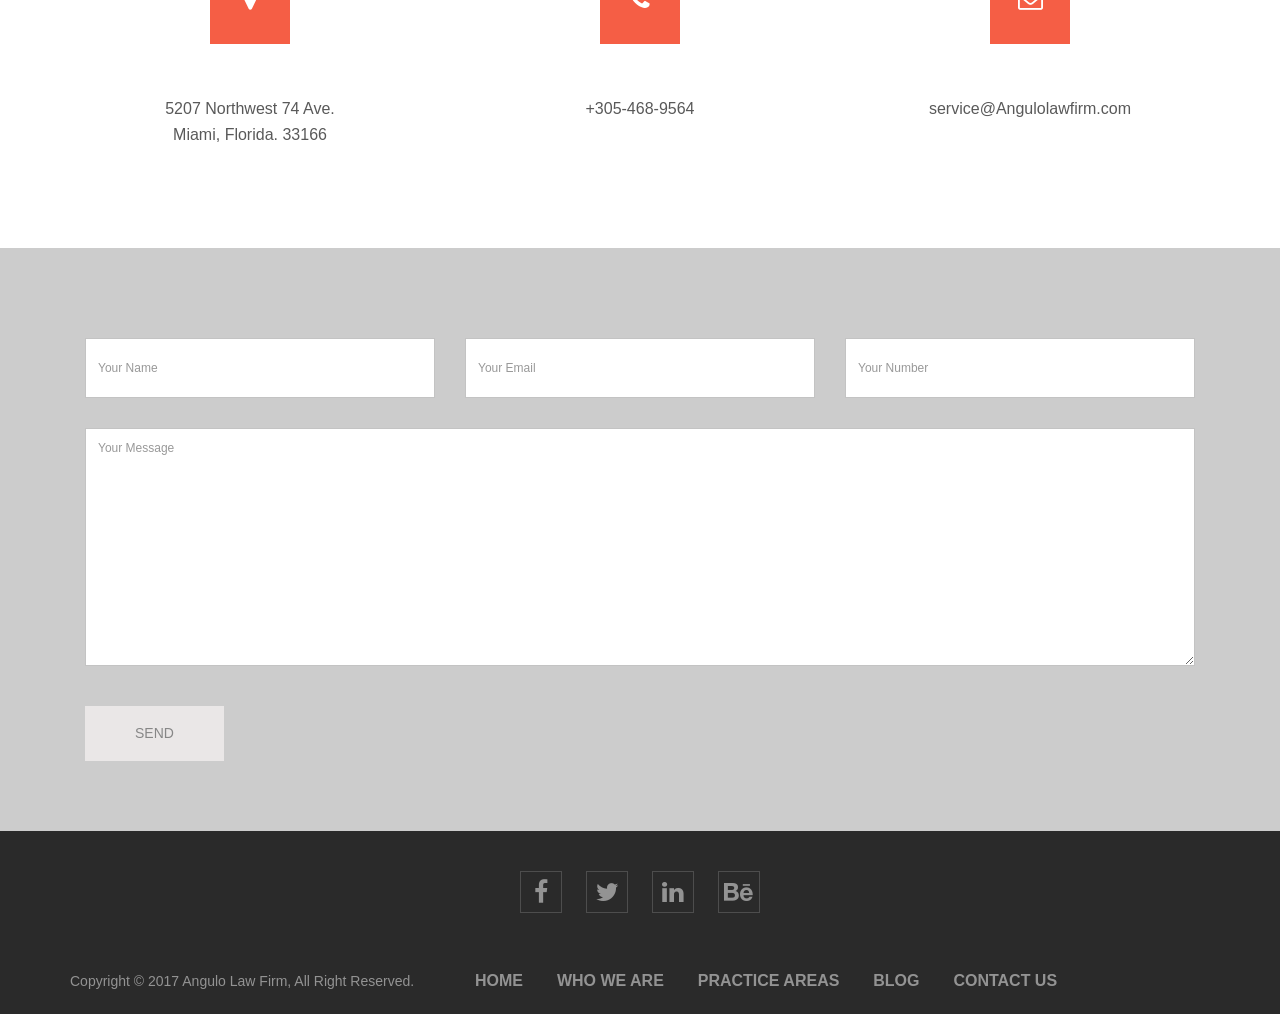
<file: home.html>
<!DOCTYPE html>
<html lang="en">
   <!--
      **********************************************************************************************************
          Copyright (c) 2015 Webvillee.
      ********************************************************************************************************** -->
   <head><meta http-equiv="Content-Type" content="text/html; charset=windows-1252">

      <meta name="keywords" content="HTML5 Template" />
      <meta name="description" content="Lawyer ? Multi-Purpose HTML Template" />
      <meta name="author" content="webvillee.com" />
      <meta name="viewport" content="width=device-width, initial-scale=1, maximum-scale=1" />

      <title>Angulo Law Firm</title>


      <!-- Favicon -->
      <link rel="shortcut icon" href="assets/img/favicon.ico" type="image/x-icon">
      <link rel="icon" href="assets/img/favicon.ico" type="image/x-icon">
      <link rel="stylesheet" href="https://maxcdn.bootstrapcdn.com/bootstrap/3.3.7/css/bootstrap.min.css" integrity="sha384-BVYiiSIFeK1dGmJRAkycuHAHRg32OmUcww7on3RYdg4Va+PmSTsz/K68vbdEjh4u" crossorigin="anonymous">

      <!-- Font -->
      <!-- <link href='http://fonts.googleapis.com/css?family=Martel+Sans:200,300,400,600,700,800,900' rel='stylesheet' type='text/css'>

      <link href='http://fonts.googleapis.com/css?family=Open+Sans:300italic,400italic,600italic,700italic,800italic,400,300,600,800,700' rel='stylesheet' type='text/css'>
      <link href='http://fonts.googleapis.com/css?family=Raleway:100' rel='stylesheet' type='text/css'> -->

      <!--Main Css-->
      <link href="main.css" rel="stylesheet" />
      <link rel="stylesheet" type="text/css" href="assets/css/owl.carousel.css">
      <link rel="stylesheet" type="text/css" href="assets/css/carouselSheet.css">
      <link rel="stylesheet" href="assets/css/font-awesome.min.css">


      <script src="assets/js/modernizr.js"></script>

      <!-- HTML5 shim and Respond.js for IE8 support of HTML5 elements and media queries -->
      <!-- WARNING: Respond.js doesn't work if you view the page via file:// -->
      <!--[if lt IE 9]>
      <script src="https://oss.maxcdn.com/html5shiv/3.7.2/html5shiv.min.js"></script>
      <script src="https://oss.maxcdn.com/respond/1.4.2/respond.min.js"></script>
      <![endif]-->
   </head>
   <body id="topPage">

      <div class="preloader">
         <svg height="50" width="50" class="circular">
            <circle cx="25" cy="25" r="20" fill="none" stroke-width="2" stroke-miterlimit="10" class="path"></circle>
         </svg>
      </div>


      <div id="carousel-example-generic" class="carousel slide sticky-menu relative" data-ride="carousel">

        <nav id="navbarId" class="navbar navbar-default">
             <div class="mainNavBar">
               <!-- Brand and toggle get grouped for better mobile display -->
               <div class="navbar-header">
                 <button type="button" class="navbar-toggle collapsed" data-toggle="collapse" data-target="#navbar-collapse-1">
                   <span class="sr-only">Toggle navigation</span>
                   <span class="icon-bar"></span>
                   <span class="icon-bar"></span>
                   <span class="icon-bar"></span>
                 </button>
                <a class="navScroll img-navbar" href="#home"><img id="imgLogo" src="assets/img/logo2.png"></a>
                <div class="collapse navbar-collapse" id="navbar-collapse-1">
                  <ul class="nav navbar-nav">
                    <div class="hidden-xs data">
                      <div class="cellEmail">
                        <div id="cell"><strong>Phone:</strong> 305-468-9564</div>
                        <div><strong>Email:</strong> service@angulolawfirm.com</div>
                      </div>
                      <div class="socialIcons">
                        <div class="eachIcon">
                          <a href="#"><i class="fa fa-facebook" aria-hidden="true"></i></a>
                          <a href="#"><i class="fa fa-google-plus" aria-hidden="true"></i></a>
                          <a href="#"><i class="fa fa-twitter-square" aria-hidden="true"></i></a>
                          <a href="#"><i class="fa fa-instagram" aria-hidden="true"></i></a>
                        </div>

                      </div>

                    </div>
                     <!-- Home Menu -->
                     <li>
                        <a class="navScroll" href="./home.html">Home</a>
                     </li>
                     <li class="mega-menu">
                        <a class="navScroll" href="./about.html">Who we Are</a>
                     </li>
                     <li id="practiceArea" class="">
                           <a href="#"  class="has-submenu">Practice Area<span class="sub-arrow">...</span></a>
                           <ul class="dropdown-menu sm-nowrap" id="dropdownPractice" style="width: auto; display: none; top: auto; left: 0px; margin-left: 0px; margin-top: 0px; min-width: 200px; max-width: 400px;">

                              <li>
                                 <a href="./areas.html">Family Law</a>
                              </li>

                              <li>
                                 <a href="./areas.html">Bankruptcy Law</a>
                              </li>
                              <li>
                                 <a href="./areas.html">Employment Law</a>
                              </li>
                              <li>
                                 <a href="./areas.html">Probate Law</a>
                              </li>
                               <li>
                                 <a href="./areas.html">Criminal Law</a>
                              </li>
                              <li>
                                <a href="./areas.html">Contract Law</a>
                             </li>
                             <li>
                               <a href="./areas.html">Real Estate Disputes</a>
                            </li>
                           </ul>
                      </li>
                      <li>
                             <a class="navScroll" href="./blog.html">Blog</a>
                      </li>
                     <!-- Pages Menu Ends -->
                     <!--Menu -->
                     <li>
                        <a class="navScroll" href="./contact.html">Contact us</a>
                     </li>

                  </ul>
                  <ul class="collapse nav navbar-nav nav-collapse" id="nav-collapse1">
                    <ul class="nav navbar-nav">
                      <div class="hidden-xs data">
                        <div id="cell"><strong>Cell:</strong> 786-970-6992</div>
                        <div><strong>Email:</strong> service@Angulolawfirm.com</div>
                      </div>
                       <!-- Home Menu -->
                       <li>
                          <a class="navScroll" href="./home.html">Home</a>
                       </li>
                       <li class="mega-menu">
                          <a class="navScroll" href="./about.html">Who we Are</a>
                       </li>
                       <li class="">
                             <a href="#" id="practiceArea" class="has-submenu">Practice Area<span class="sub-arrow">...</span></a>
                             <ul class="dropdown-menu sm-nowrap" id="dropdownPractice" style="width: auto; top: auto; left: 0px; margin-left: 0px; margin-top: 0px; min-width: 200px; max-width: 400px;">

                                <li>
                                   <a href="./areas.html">Family Law</a>
                                </li>

                                <li>
                                   <a href="./areas.html">Bankruptcy Law</a>
                                </li>
                                <li>
                                   <a href="./areas.html">Employment Law</a>
                                </li>
                                <li>
                                   <a href="./areas.html">Probate Law</a>
                                </li>
                                 <li>
                                   <a href="./areas.html">Criminal Law</a>
                                </li>
                                <li>
                                  <a href="./areas.html">Contract Law</a>
                               </li>
                               <li>
                                 <a href="./areas.html">Real Estate Disputes</a>
                              </li>
                             </ul>
                        </li>
                        <li>
                               <a class="navScroll" href="./blog.html">Blog</a>
                        </li>
                       <!-- Pages Menu Ends -->
                       <!--Menu -->
                       <li>
                          <a class="navScroll" href="#contact">Contact us</a>
                       </li>
                    </ul>
                  </ul>
                </div><!-- /.navbar-collapse -->
               </div>

               <!-- Collect the nav links, forms, and other content for toggling -->

             </div><!-- /.container -->
           </nav><!-- /.navbar -->

          <!-- <ol class="carousel-indicators">
            <li data-target="#carousel-example-generic" data-slide-to="0" class="active"></li>
            <li data-target="#carousel-example-generic" data-slide-to="1"></li>
          </ol> -->

          <div class="carousel-inner" role="listbox">
            <div class="item itemHome active">
              <div class="carousel-caption carouselHome" data-animation="animated zoomInLeft">
                <h3 class="icon-container" data-animation="animated bounceInDown" >
                  Providing you with the legal<br>representation you <span class="otherText">Deserve</span>
                </h3>
              </div>
              <img src="assets/img/slider/lawyergirl3.jpg" alt="Angulo Diaz Lawyers">
            </div>

            <div class="item itemHome">
              <div class="carousel-caption" data-animation="animated zoomInLeft">
                <h3 class="icon-container" data-animation="animated zoomInLeft">
                  Providing you with the legal<br>representation you <span class="otherText">Deserve</span>
                </h3>

              </div>
              <img src="assets/img/slider/slider2.jpg" alt="Angulo Diaz Lawyers">

            </div>
          
            <a href="#owl-demo" class="navScroll arrowMore"><i id="arrowHeader" class=" fa fa-arrow-circle-down"></i></a>
          </div>


          <a class="left carousel-control" href="#carousel-example-generic" role="button" data-slide="prev">
            <span class="glyphicon glyphicon-chevron-left" aria-hidden="true"></span>
            <span class="sr-only">Previous</span>
          </a>
          <a class="right carousel-control" href="#carousel-example-generic" role="button" data-slide="next">
            <span class="glyphicon glyphicon-chevron-right" aria-hidden="true"></span>
            <span class="sr-only">Next</span>
          </a>


      </div>
      <div id="owl-demo">
          <div class="item practice-area practice-area-color1 fulltext">
            <i  class="fa fa-money"></i>
            <a id="bankruptcy" href="./areas.html"><h5>Bankruptcy</h5>
            More Info Here...</a>
          </div>

          <div class="item practice-area color1 fulltext">
            <i class="fa fa-users"></i>
            <a id="family_law" href="./areas.html"><h5>family law</h5>
            More Info Here...</a>
          </div>
          <div class="item practice-area color2 fulltext">
            <i class="fa fa-pencil-square-o"></i>
            <a id="contract_law" href="./areas.html"><h5>Contract Law</h5>
            More Info Here...</a>
          </div>
          <div class="item practice-area color1 fulltext">
            <i class="fa fa-gavel"></i>
            <a id="probate_law" href="./areas.html"><h5>Probate Law</h5>
            More Info Here...</a>
          </div>
          <div class="item practice-area color2 fulltext">
            <i class="fa fa-wrench"></i>
            <a id="employment" href="./areas.html"><h5>Employment Law</h5>
            More Info Here...</a>
          </div>
          <div class="item practice-area color1 fulltext">
            <i class="fa fa-gavel"></i>
            <a id="criminal_law" href="./areas.html"><h5>Criminal Law</h5>
            More Info Here...</a>
          </div>
          <div class="item practice-area color2 fulltext">
            <i class="fa fa-university"></i>

            <a id="real_state" href="./areas.html"><h5>Real Estate Disputes</h5>
            More Info Here...</a>
          </div>
         </div>

         <div class="clear"></div>
         <!--/who we are section  -->
         <section class="who_we_are top-pad-100" id="who-we-are">
            <div class="container">
               <div class="row">
                  <div class="col-md-5 top-margin-40">
                     <h2 class="opensans lawyer-title top-margin-80">who <span class="opensanslight border-left">We are</span></h2>
                     <p>Yelina Angulo is a founding partner of Angulo Diaz Law Group, P.A. Ms. Angulo's practice areas are focused on Employment Law, Foreclosure Defense, Bankruptcy, Contract Disputes, Landlord- Tenant matters and Condo Association Disputes.</p>
                     <div class="clear"></div>
                     <a href="./about.html" id="whoWeAreButton" class="btn-default light-button btn-default">read More</a>
                  </div>
                  <div class="col-md-5">
                     <img src="assets/img/slider/lawyergirl.png" alt="who we are"/>
                  </div>
               </div>
            </div>

            <div class="modal fade" id="whoWeAreModal" tabindex="-1" role="dialog">
              <div class="modal-dialog" role="document">
                <div class="modal-content">
                  <div class="modal-header">
                    <button type="button" class="close" data-dismiss="modal" aria-label="Close"><span aria-hidden="true">&times;</span></button>
                    <h4 class="modal-title">Who We Are</h4>
                  </div>
                  <div class="modal-body">
                    <p>Yelina Angulo is a founding partner of Angulo Diaz Law Group, P.A. Ms. Angulo's practice areas are focused on Employment Law, Foreclosure Defense, Bankruptcy, Contract Disputes, Landlord- Tenant matters and Condo Association Disputes.</p>
                    <p>Ms. Angulo graduated from Florida International University with a Bachelor's Degree in International Relations and with minors in Psychology and Criminal Justice. Ms. Angulo then followed to graduate from Nova Southeastern University School of Law with her Juris Doctor degree. During her time at Nova, Ms. Angulo excelled in various areas. She was Associate Editor of the ILSA Journal of International and Comparative Law for two consecutive years.  Additionally, Ms. Angulo was the founding President of the Cuban American Bar Association Student Chapter where she organized several events to raise awareness in the community of minorities within the legal field. Ms. Angulo also received various awards during her tenure at Nova including making Dean's List and was recognized with the Honorable Margarita Esquiroz Scholarship. Ms. Angulo also interned for the Honorable John J. Murphy in the17th Judicial Circuit in Broward County</p>
                    <p>Following her graduation, Ms. Angulo became an Associate Attorney at a prominent South Florida Law Firm where she handled numerous cases in the previously mentioned practice areas as well as Personal Injury cases. Ms. Angulo has represented clients in Family Law matters and Foreclosure Defense matters throughout Florida.</p>
                    <p>Ms. Angulo is a member in good standing of the Florida Bar and the United States District Court for the Southern District of Florida and is fully bilingual in both English and Spanish.</p>
                    <p>Jessica Diaz is a Partner of Angulo Diaz Law Group, P.A. Ms. Diaz specifically focuses her practice in matters Family and Matrimonial law, Probate, Contract Disputes, Domestic Violence cases and Criminal Law.</p>
                    <p>Ms. Diaz graduated from the University of Miami with a Bachelor's Degree in Criminology and a Minor Degree in Political Science in 2010. In 2014, she graduated from Ave Maria School of Law with her Juris Doctor degree. During her time at Ave Maria, Ms. Diaz became a member of the Delta Theta Phi International Law Fraternity, Women's Law Association and Immigration Law Society.</p>
                    <p>Prior to Graduating law school, Ms. Diaz worked as a Legal Intern for Miami Dade Police Department, focusing on Money Laundering and forfeiture cases. Following her graduation, Ms. Diaz became an Associate Attorney at a prominent South Florida Law Firm where she handled numerous cases in the previously mentioned practice areas. She has represented clients in family law, as well as various civil law matters throughout Florida.</p>
                    <p>Ms. Diaz is a member in good standing of the Florida Bar and the United States District Court for the Southern District of Florida. She is a native of South Florida and is fluent in both English and Spanish.</p>
                  </div>
                  <div class="modal-footer">
                    <button type="button" class="btn btn-default" data-dismiss="modal">Close</button>
                  </div>
                </div><!-- /.modal-content -->
              </div><!-- /.modal-dialog -->
            </div><!-- /.modal -->
         </section>
         </section>


         <div class="clear"></div>

         <div id="publications" class="attorneys-all-main">
            <div class="container">

               <div class="row">
                  <div class="col-md-12 text-center pad-60">
                     <h2 class="opensans lawyer-title top-margin-50">Blog <span class="opensanslight border-left">News</span></h2>

                  </div>
                  <div class="col-md-12">
                     <div class="panel-group list-style" id="accordion">
                        <div class="panel panel-default">
                           <div class="panel-heading">
                              <div class="panel-title">
                                 <a data-toggle="collapse" data-parent="#accordion" href="#collapse1" aria-expanded="false" class="collapsed">Nullam porttitor sagittis ligula.</a>
                              </div>
                           </div>
                           <div id="collapse1" class="panel-collapse collapse" aria-expanded="false" role="tabpanel" style="height: 0px;">
                              <div class="panel-body">
                                 <p>Curabitur mattis magna at felis vestibulum hendrerit. Donec volutpat, ex vitae lobortis malesuada, arcu purus ullamcorper ex, a laoreet neque erat a ipsum. Nam eleifend ultrices ex, et pulvinar mauris mattis eu. Vestibulum ut vulputate tellus. Pellentesque ut consectetur dolor, sit amet tempus urna. Suspendisse rhoncus lacus quis faucibus semper. Vestibulum quam urna, fringilla ut posuere vitae, sagittis eget purus.</p>
                                 <p>
                                    Donec ut scelerisque nulla. Mauris lobortis ex in massa consequat pretium. Vestibulum dictum quam vitae massa venenatis suscipit. Curabitur maximus luctus sapien, ac rutrum odio consectetur vitae. Mauris facilisis venenatis dapibus. Pellentesque volutpat erat magna, sed lacinia est ornare quis. Maecenas placerat vulputate iaculis.
                                 </p>
                              </div>
                           </div>
                        </div>
                        <div class="panel panel-default panel-bg graphic-design">
                           <div class="panel-heading">
                              <div class="panel-title">
                                 <a data-toggle="collapse" data-parent="#accordion" href="#collapse2" class="collapsed" aria-expanded="false">Cras imperdiet nibh nibh, ut cursus ligula interdum</a>
                              </div>
                           </div>
                           <div id="collapse2" class="panel-collapse collapse" aria-expanded="false" role="tabpanel">
                              <div class="panel-body">
                                 <p>Ultrices metus et dui dictum quis elementum augue imperdiet. Nunc a turpis nec elit porttitor varius. Cras non felis eget nibh eleifend rhoncus id sit amet nisi. Cras est mi, dapibus eu dictum quis, interdum in dui. Ut lacinia accumsan libero ac semper. Sed in turpis in massa mattis blandit eget vel sem. Nullam id erat sapien, ac faucibus est. Ut eu tortor rutrum erat pellentesque iaculis. Nunc porta convallis pharetra.</p>
                                 <ol>
                                    <li>Lorem ipsum dolor sit amet, consectetur adipiscing elit.</li>
                                    <li>Mauris dictum tempor magna, sit amet venenatis elit sodales sagittis.</li>
                                    <li>Pellentesque rhoncus arcu sed nisl vulputate ultrices.</li>
                                    <li>In eget dolor nec tortor tempor blandit.</li>
                                 </ol>
                              </div>
                           </div>
                        </div>
                        <div class="panel panel-default panel-bg web-design">
                           <div class="panel-heading">
                              <div class="panel-title">
                                 <a data-toggle="collapse" data-parent="#accordion" href="#collapse3" class="collapsed" aria-expanded="false">Turpis molestie magna nec dictum.</a>
                              </div>
                           </div>
                           <div id="collapse3" class="panel-collapse collapse" aria-expanded="false" role="tabpanel">
                              <div class="panel-body">
                                 <p>Curabitur mattis magna at felis vestibulum hendrerit. Donec volutpat, ex vitae lobortis malesuada, arcu purus ullamcorper ex, a laoreet neque erat a ipsum. Nam eleifend ultrices ex, et pulvinar mauris mattis eu. Vestibulum ut vulputate tellus. Pellentesque ut consectetur dolor, sit amet tempus urna. Suspendisse rhoncus lacus quis faucibus semper. Vestibulum quam urna, fringilla ut posuere vitae, sagittis eget purus.</p>
                                 <p>
                                    Donec ut scelerisque nulla. Mauris lobortis ex in massa consequat pretium. Vestibulum dictum quam vitae massa venenatis suscipit. Curabitur maximus luctus sapien, ac rutrum odio consectetur vitae. Mauris facilisis venenatis dapibus. Pellentesque volutpat erat magna, sed lacinia est ornare quis. Maecenas placerat vulputate iaculis.
                                 </p>
                              </div>
                           </div>
                        </div>
                     </div>
                  </div>
               </div>
            </div>
         </div>

         <!--how we work Area section -->

         <div id="contact" class="contact-area">
            <div class="container">
               <div class="row text-center">
                  <div class="col-md-12 pad-80">
                     <h2 class="opensans lawyer-title text-center">Contact <span class="opensanslight border-left">Us</span></h2>
                     <p>Praesent sagittis risus nisi, a fermentum tellus aliquam vel. Ut faucibus, <br>
                        mauris quis fermentum placerat, sem turpis volutpat massa,
                     </p>
                  </div>
               </div>
               <div class="row">
                  <div class="col-sm-4 col-md-4 contact-details">
                     <div class="contact-icon">
                        <a href="https://www.google.com/maps/place/5207+Northwest+74+Ave+Miami+FL+33166" target="_blank"><i class="fa fa-map-marker"></i></a>
                     </div>
                     <div class="clear"></div>
                     <p>5207 Northwest 74 Ave.<br>
                        Miami, Florida. 33166
                     </p>
                  </div>
                  <div class="col-sm-4 col-md-4 contact-details">
                     <div class="contact-icon">
                        <i class="fa fa-phone"></i>
                     </div>
                     <div class="clear"></div>
                     <p>+305-468-9564<br>
                     </p>
                  </div>

                  <div class="col-sm-4 col-md-4 contact-details">
                     <div class="contact-icon">
                        <a href="mailto:service@Angulolawfirm.com"><i class="fa fa-envelope-o"></i></a>
                     </div>
                     <div class="clear"></div>
                     <p>service@Angulolawfirm.com
                     </p>
                  </div>
               </div>
            </div>
         </div>

         <div class="contact-form-section field-border">
            <div class="container">
               <div class="row">
                  <div class="col-md-12">
                     <form class="attorney-contact-form top-margin-20">
                        <div class="col-md-4 form-group">
                           <input type="text" class="form-control" placeholder="Your Name">
                        </div>
                        <div class="col-md-4 form-group">
                           <input type="email" class="form-control" id="exampleInputEmail1" placeholder="Your Email">
                        </div>
                        <div class="col-md-4 form-group">
                           <input type="text" class="form-control" id="exampleInputNumber" placeholder="Your Number">
                        </div>

                        <div class="col-md-12 form-group">
                           <textarea name="contact_message" class="textarea-message form-control" placeholder="Your Message" rows="10" data-bv-field="contact_message"></textarea>
                        </div>
                        <div class="col-md-12 form-group">
                           <button type="submit" class="light-button btn-default">Send</button>
                        </div>
                     </form>
                  </div>
               </div>
            </div>
         </div>

			</ul>
         </section>

         <!--/how we work Area section end -->
         <footer>
            <div class="container">
               <div class="row">
                  <ul class="col-md-12 social">
                     <li><a href=""><i class="fa fa-facebook"></i></a></li>
                     <li><a href=""><i class="fa fa-twitter"></i></a></li>
                     <li><a href=""><i class="fa fa-linkedin"></i></a></li>
                     <li><a href=""><i class="fa fa-behance"></i></a></li>
                  </ul>
               </div>
               <div class="row">
                  <div class="copy-right col-md-4">
                     <p>Copyright &copy; 2017 Angulo Law Firm, All Right Reserved.</p>
                  </div>
                  <div class="col-xs-12 col-sm-12 col-md-8 container">
                    <ul class="footer-menu">
                      <li><a class="navScroll" href="./home.html">Home</a></li>
                      <li class="mega-menu"><a class="navScroll" href="./about.html">Who we Are</a></li>
                      <li><a class="navScroll" href="./areas.html">Practice Areas</a></li>
                      <li><a class="navScroll" href="#publications">Blog</a></li>
                      <li><a class="navScroll" href="#contact">Contact us</a></li>
                    </ul>
                  </div>
               </div>
            </div>
         </footer>
      </div>
      <a id="back-to-top" href="#" class="btn btn-primary btn-lg back-to-top" role="button" title="Click to return on the top page" data-toggle="tooltip" data-placement="left"><span class="glyphicon glyphicon-chevron-up"></span></a>
      <!--/Page main end-->
      <script src="assets/js/jquery.js"></script>
	  <!-- jQuery (necessary for Bootstrap's JavaScript plugins) -->
      <script src="assets/plugin/bootstrap/js/bootstrap.min.js"></script>

      <script src="assets/js/scroll.js"></script>

      <!-- Include all compiled plugins (below), or include individual files as needed -->
      <script type="text/javascript" src="assets/js/jquery.countTo.js"></script>
      <script type="text/javascript" src="assets/js/jquery.appear.js"></script>
      <script type="text/javascript" src="assets/js/effect.js"></script>


      <!-- Menu jQuery plugin -->
      <!-- <script type="text/javascript" src="assets/plugin/menu/js/hover-dropdown-menu.js"></script> -->

      <!-- Menu jQuery Bootstrap Addon -->
      <!-- <script type="text/javascript" src="assets/plugin/menu/js/jquery.hover-dropdown-menu-addon.js"></script> -->

      <!-- Globalize -->
      <script src="assets/js/globalize.min.js"></script>
      <!-- Chart JS -->
      <script src="assets/plugin/chart/js/dx.chartjs.js"></script>

      <!-- SLIDER REVOLUTION JS -->

      <script type="text/javascript" src="assets/plugin/revslider/js/jquery.themepunch.tools.min.js"></script>
      <script type="text/javascript" src="assets/plugin/revslider/js/jquery.themepunch.revolution.min.js"></script>
      <script type="text/javascript" src="assets/js/owl.carousel.min.js"></script>

	   <!-- OWL CROUSEL JS -->

      <!-- <script src="assets/plugin/owl-carousel/js/owl.carousel.js"></script> -->

	   <!-- CUSTOM JS -->
	   <script src="assets/js/custom.js"></script>


   </body>
</html>
</file>
<file: main.css>
/*
Copyright (c) 2014 Webvillee.
------------------------------------------------------------------
[Master Stylesheet]

Project:	Lawyer
Version:	1.0.0
Assigned to:	Themeforest
Primary use:	Lawyers, Attorneys, Advocates, Barristers, Legal Advisers
-------------------------------------------------------------------*/

/*
[Table of contents]

1. Body
2. Preloader / .preloader
3. Header / header
4. Navigation / .navbar-default
5. Main Slider / .slider
6. Practice Area / .practice_area_slider
7. Who We Are / .who-we-are
8. Statics / .Statics
9. Latest News/ .latest-news-main
10. Our Attorneys Silder Home / .wv-slidehover-main
11. Blog Home / .home-blog
12. About / .about-organization
13. Testimonial / .client-testimonials-main
14. Price Table / .portfolio_wide_slider
15. Figure Counter / .fun-factor
16. Our Partners / .our-partners
17. Practice Area Page / .practice_area_inner
18. Attorneys Page / .attorney-all-main
19. Accordion / .panel-group
20. Tabs / .all-vertical-tabs
21. Blog Page/ .all-blogs
22. Blog Grid Page / .blog-grid-all
23. Post Pagination / .pagination
24. comment / .leave-comments
25. Sidebar Page/ .sidebar
26. Sidebar Widget / .widget
27. Client Login / .client-login
28. Contact Page / .contact-area
29. Upper Footer / .upper-footer
30. Footer / footer
31. Social Icon / .social
-------------------------------------------------------------------*/

/*
[Color codes]

Background:	#ffffff (white)
Content:	#595959 (light black)
Header h1:	#000/#4b4b4b (black and drak gray touch)
Header h2:	#000/#4b4b4b (black and drak gray touch)
Footer:		#2a2a2a (dark gray)


a (standard):	#fff/#171717 (white or light black)
a (visited):	#fff/#171717 (white or light black)
a (active):		#f55e45 (bright red)

Hover :		#f55e45 (bright red)
--------------------------------------------*/

/* Font Awesome Icons */
@import url("assets/plugin/font-awesome/css/font-awesome.min.css");
/* Bootstrap core CSS*/
@import url("assets/plugin/bootstrap/css/bootstrap.min.css");

/*SLIDER REVOLUTION CSS SETTINGS */
@import url("assets/plugin/revslider/css/extralayers.css");
@import url("assets/plugin/revslider/css/settings.css");

/*Defaults CSS SETTINGS */
@import url("assets/css/hover-dropdown-menu.css");
@import url("assets/css/style.css");
@import url("assets/css/responsive.css");
@import url("assets/css/color.css");
@import url("assets/css/animate.min.css");


/*Important Owl stylesheet*/
/*@import url("assets/plugin/owl-carousel/css/owl.carousel.css");
@import url("assets/plugin/owl-carousel/css/owl.theme.css");
@import url("assets/css/owl/owl.transitions.css");*/
</file>
<file: assets/css/carouselSheet.css>
.main-container {
  padding: 10px 15px;
}
.skyblue {
    background-color: #22c8ff;
}
.deepskyblue {
    background-color: #00bfff;
}
.darkerskyblue {
    background-color: #00a6dd;
}
.carousel-indicators {
    bottom: 0;
}
.carousel-control.right,
.carousel-control.left {
    background-image: none;
}
.carousel .item {
    min-height: 350px;
    height: 100%;
    width:100%;
}

#textFlexEnd{
  align-self: flex-end;
  text-transform: uppercase;
}

.carousel .icon-container {
    display: inline-block;

    line-height: 25px;
    align-self: flex-start;
    text-align: center;
    border-radius: 50%;
    text-transform: uppercase;
}


/* Animation delays */
.carousel-caption h3:first-child {
    animation-delay: 1s;
}
.carousel-caption h3:nth-child(2) {
    animation-delay: 2s;
}
.carousel-caption #textFlexEnd {
    animation-delay: 3s;
}

#textCenter{
  font-size: 40px;
  font-weight: 700;
  text-transform: uppercase;
  color:#f1593f;
}

h1 {
  text-align: center;
  margin-bottom: 30px;
  font-size: 30px;
  font-weight: bold;
}

.p {
  padding-top: 125px;
  text-align: center;
}

.p a {
  text-decoration: underline;
}
</file>
<file: assets/css/styleAbout.css>
.navbar.navbar-bg-light .navbar-nav > li > a{
  color: #777 !important;
}

.navbar.navbar-bg-light .navbar-nav > li > a:hover{
  color: #f96d55 !important;
}

.dataAbout{
  color: #777 !important;
}

.dataAbout .socialIcons .eachIcon a{
  color: #777 !important;
}

.dataAbout .socialIcons .eachIcon a:hover{
  color: #f96d55 !important;
}

#sticker{
  margin-bottom: 0px !important;
}

.navbar-brand{
  margin-top: 1%;
}

.vertical-nav-tabs.nav-tabs .active a{
  color:white !important;
}

.vertical-nav-tabs.nav-tabs>li>a{
  color: #555 !important;
}

.attorneys-all-main{
  padding: 34px 0px !important;
}

.decoration{
  display: flex;
  justify-content: center;
}

.decoration i{
  font-size: 60px;
}




@media screen and (max-width: 769px ){
  .navbar-header-about{

      display: flex;
      flex-direction: row-reverse;
      justify-content: space-between;

  }

}
</file>
